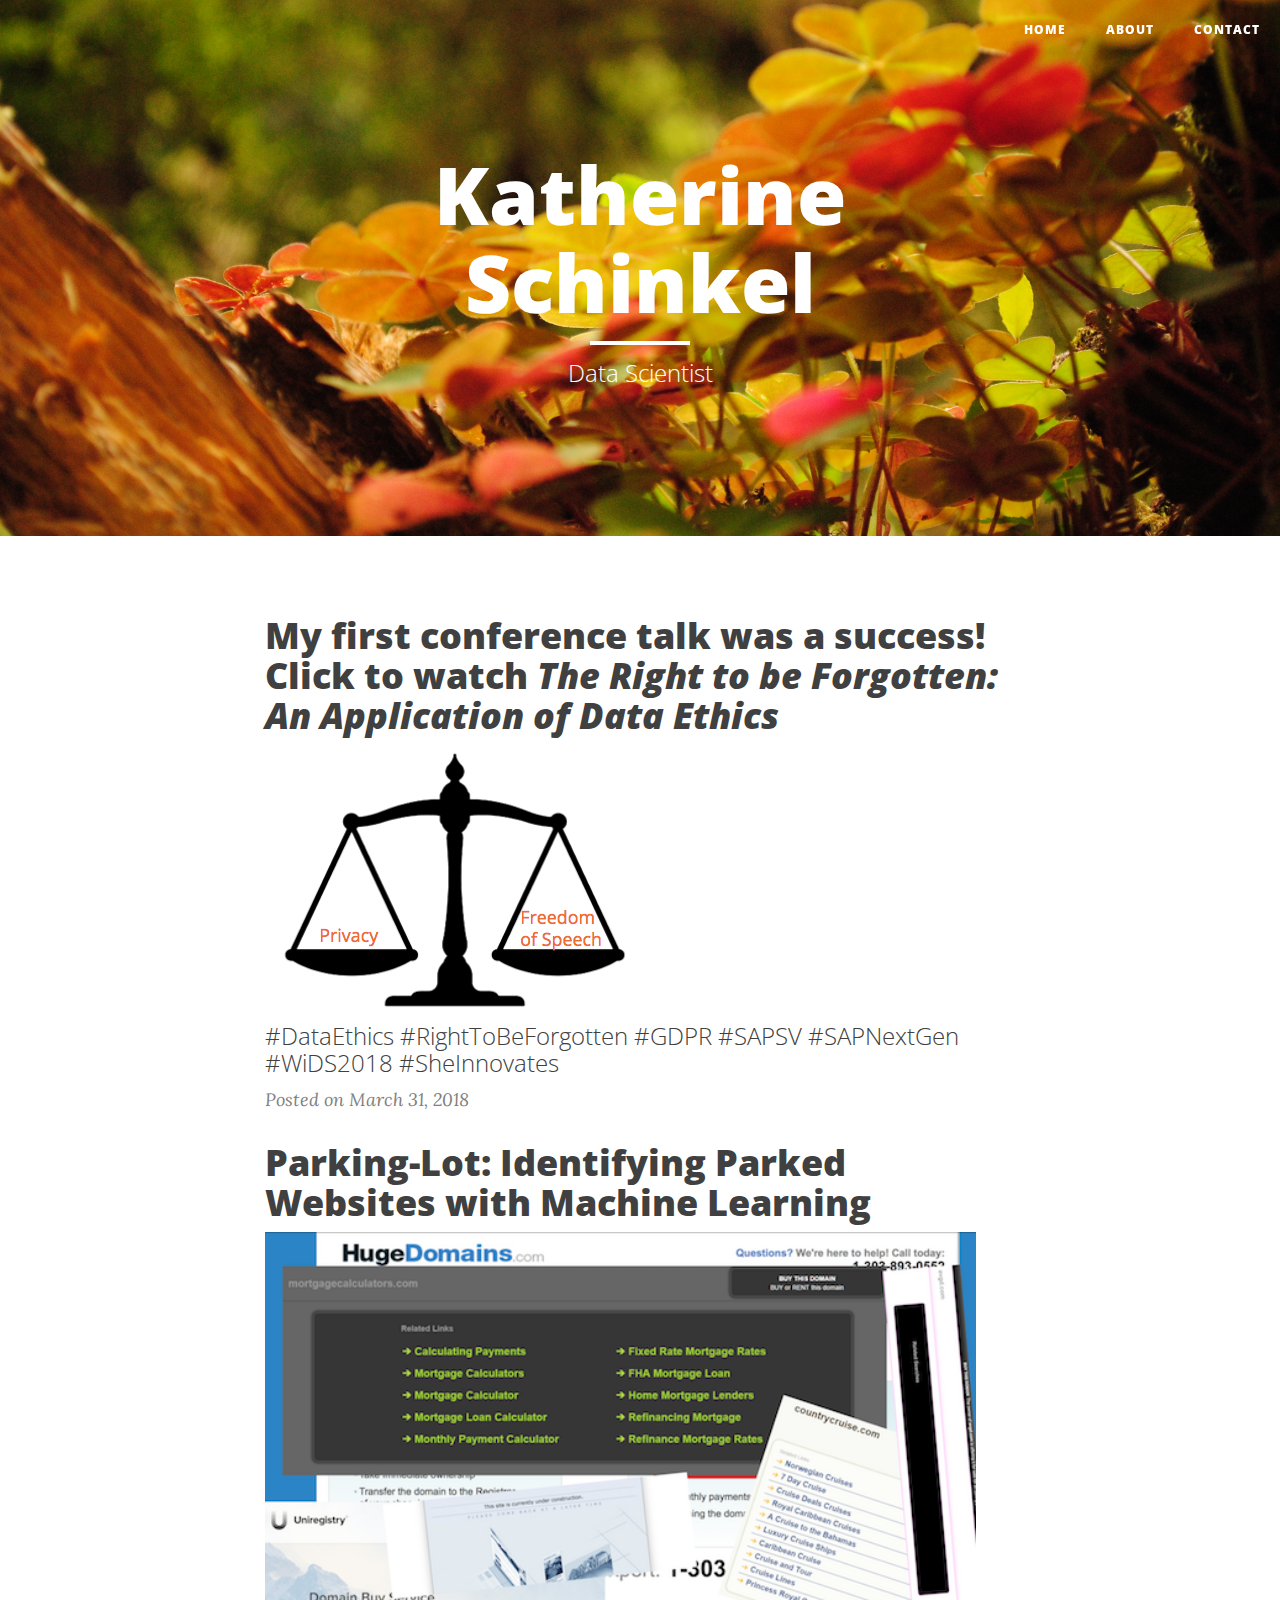
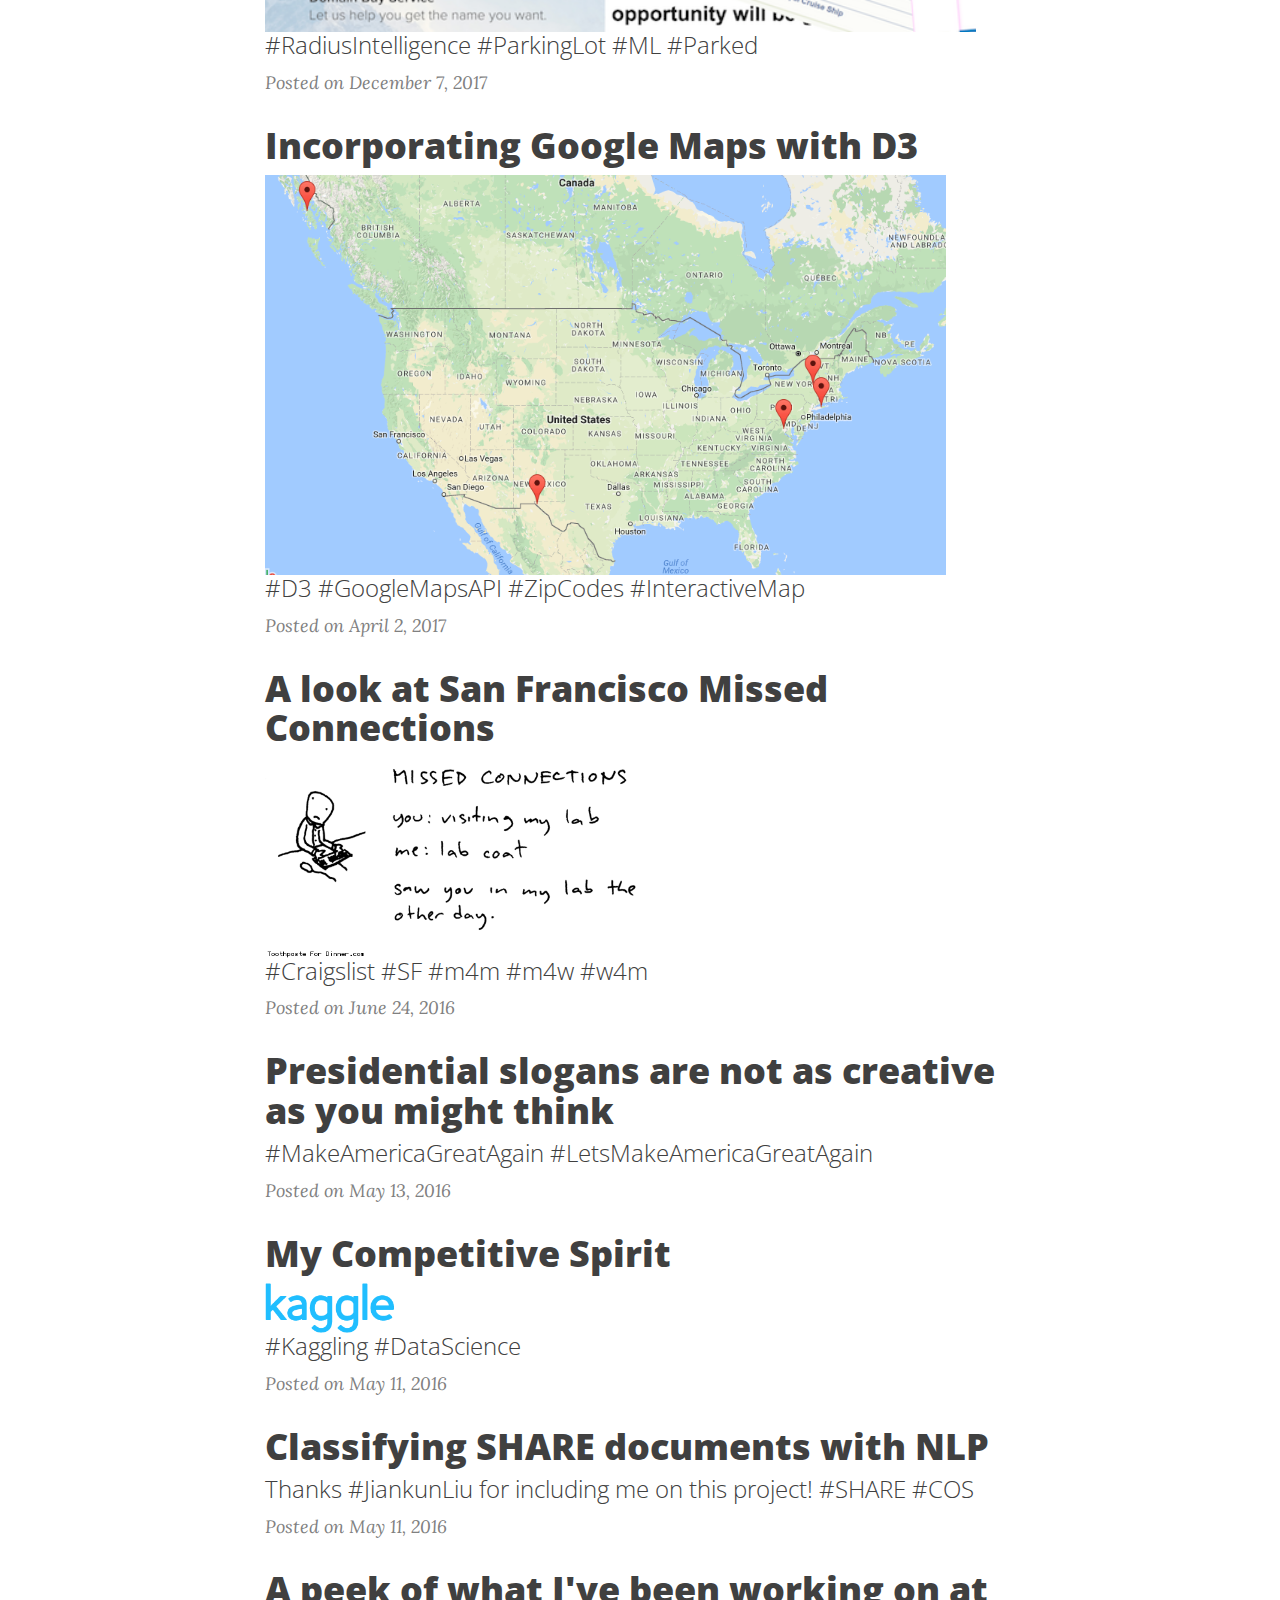
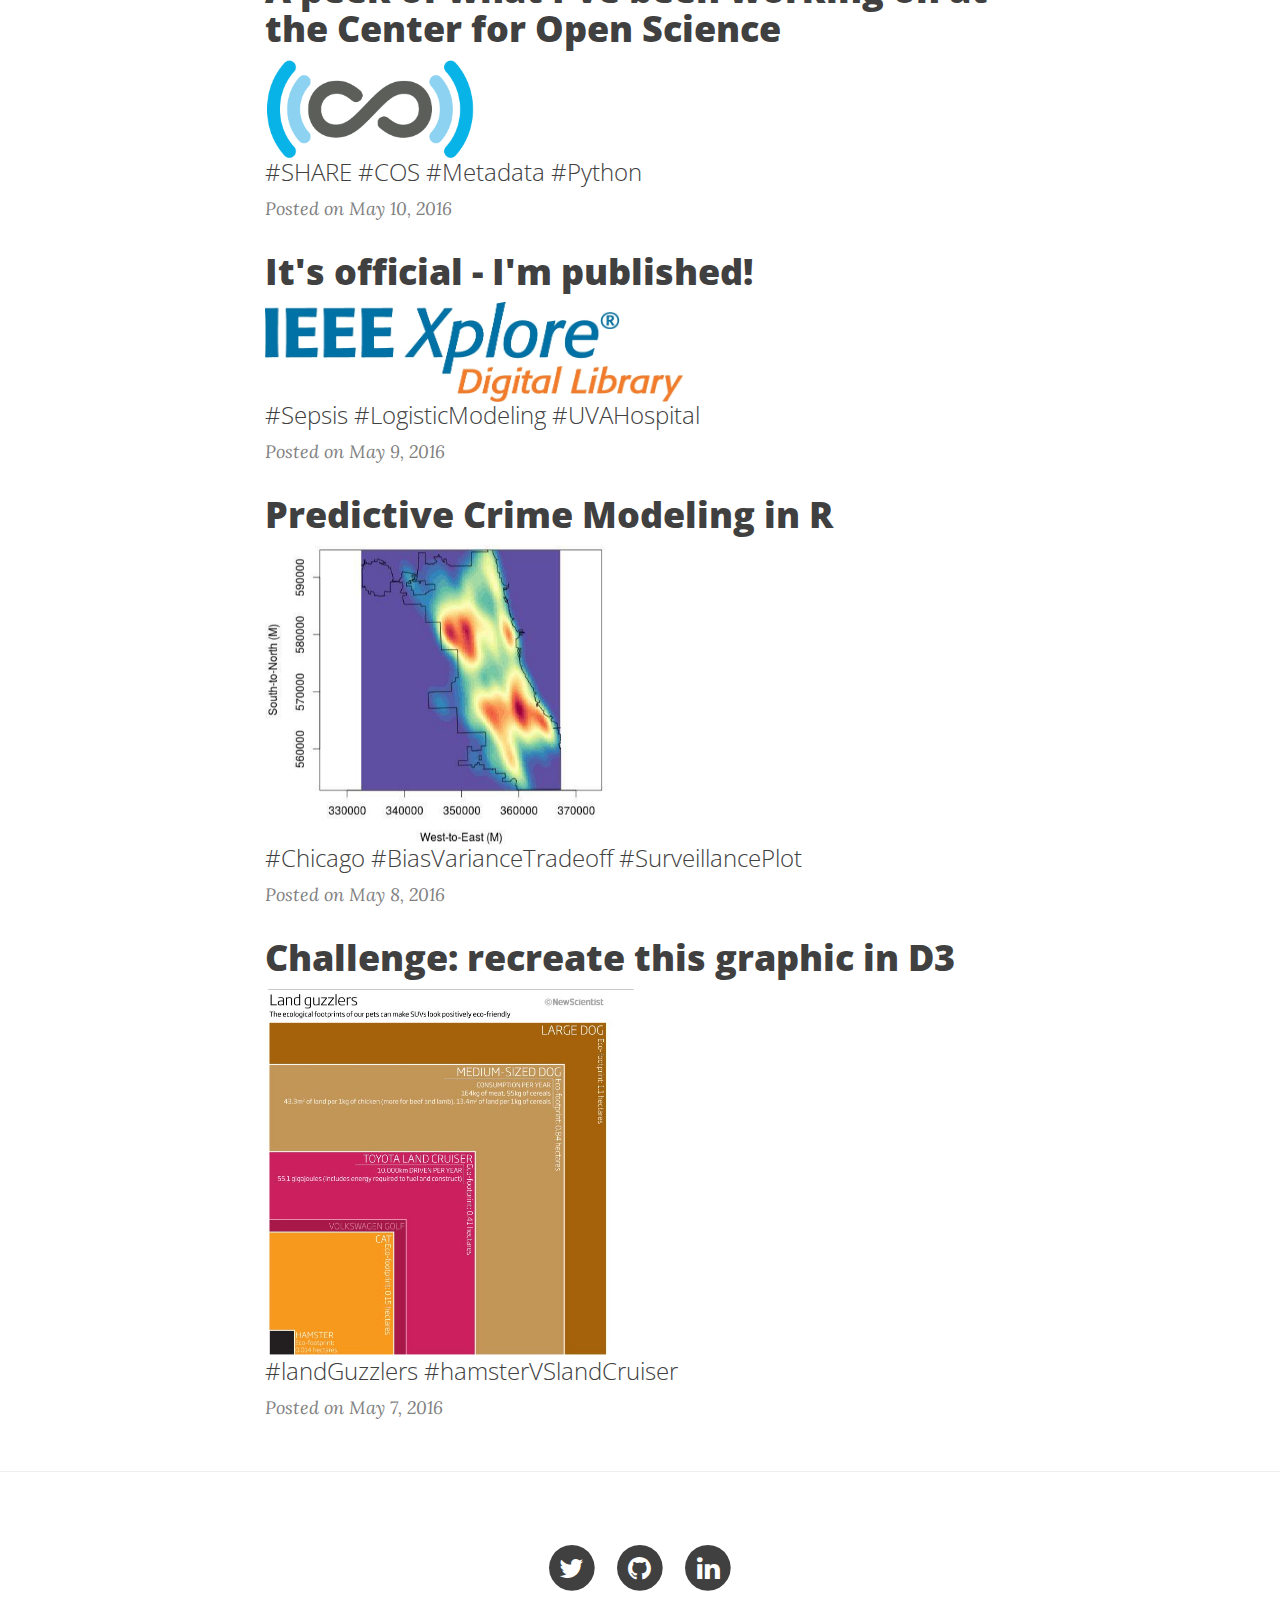
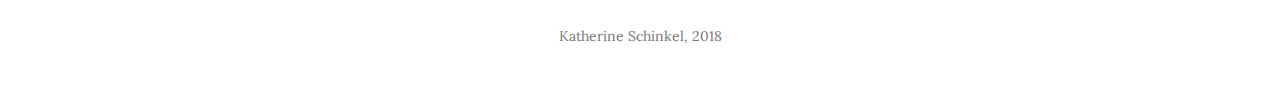
<file: index.html>
<!DOCTYPE html>
<html lang="en">

<head>

    <meta charset="utf-8">
    <meta http-equiv="X-UA-Compatible" content="IE=edge">
    <meta name="viewport" content="width=device-width, initial-scale=1">
    <meta name="description" content="">
    <meta name="author" content="">
    <link rel="shortcut icon" type="image/png" href="/profile.png?">

    <title>KSchinkel</title>

    <!-- Bootstrap Core CSS -->
    <link href="css/bootstrap.min.css" rel="stylesheet">

    <!-- Custom CSS -->
    <link href="css/kschinkel.min.css" rel="stylesheet">

    <!-- Custom Fonts -->
    <link href="http://maxcdn.bootstrapcdn.com/font-awesome/4.1.0/css/font-awesome.min.css" rel="stylesheet" type="text/css">
    <link href='http://fonts.googleapis.com/css?family=Lora:400,700,400italic,700italic' rel='stylesheet' type='text/css'>
    <link href='http://fonts.googleapis.com/css?family=Open+Sans:300italic,400italic,600italic,700italic,800italic,400,300,600,700,800' rel='stylesheet' type='text/css'>

    <!-- HTML5 Shim and Respond.js IE8 support of HTML5 elements and media queries -->
    <!-- WARNING: Respond.js doesn't work if you view the page via file:// -->
    <!--[if lt IE 9]>
        <script src="https://oss.maxcdn.com/libs/html5shiv/3.7.0/html5shiv.js"></script>
        <script src="https://oss.maxcdn.com/libs/respond.js/1.4.2/respond.min.js"></script>
    <![endif]-->

</head>

<body>

    <!-- Navigation -->
    <nav class="navbar navbar-default navbar-custom navbar-fixed-top">
        <div class="container-fluid">
            <!-- Brand and toggle get grouped for better mobile display -->
            <div class="navbar-header page-scroll">
                <button type="button" class="navbar-toggle" data-toggle="collapse" data-target="#bs-example-navbar-collapse-1">
                    <span class="sr-only">Toggle navigation</span>
                    <span class="icon-bar"></span>
                    <span class="icon-bar"></span>
                    <span class="icon-bar"></span>
                </button>
            </div>

            <!-- Collect the nav links, forms, and other content for toggling -->
            <div class="collapse navbar-collapse" id="bs-example-navbar-collapse-1">
                <ul class="nav navbar-nav navbar-right">
                    <li>
                        <a href="index.html">Home</a>
                    </li>
                    <li>
                        <a href="about.html">About</a>
                    </li>
                    <li>
                        <a href="contact.html">Contact</a>
                    </li>
                </ul>
            </div>
            <!-- /.navbar-collapse -->
        </div>
        <!-- /.container -->
    </nav>

    <!-- Page Header -->
    <!-- Set your background image for this header on the line below. -->
    <header class="intro-header" style="background-image: url('img/home-bg.jpg')">
        <div class="container">
            <div class="row">
                <div class="col-lg-8 col-lg-offset-2 col-md-10 col-md-offset-1">
                    <div class="site-heading">
                        <h1>Katherine Schinkel</h1>
                        <hr class="small">
                        <span class="subheading">Data Scientist</span>
                    </div>
                </div>
            </div>
        </div>
    </header>

    <!-- Main Content -->
    <div class="container">
        <div class="row">
            <div class="col-lg-8 col-lg-offset-2 col-md-10 col-md-offset-1">
                <div class="post-preview">
                    <a href="https://youtu.be/RNO31qBJs7I?t=10105">
                        <h2 class="post-title">
                            My first conference talk was a success! Click to watch <i>The Right to be Forgotten: An Application of Data Ethics</i>
                        </h2>
                        <img class="img" src="img/right_to_be_forgotten.png" style="cursor: pointer;">
                        <h3 class="post-subtitle">
                            #DataEthics #RightToBeForgotten #GDPR #SAPSV #SAPNextGen #WiDS2018 #SheInnovates
                        </h3>
                    </a>
                    <p class="post-meta">Posted on March 31, 2018</p>
                </div>
                <div class="post-preview">
                    <a href="https://medium.com/radius-engineering/parking-lot-identifying-parked-websites-with-machine-learning-b1efbf291cbe">
                        <h2 class="post-title">
                            Parking-Lot: Identifying Parked Websites with Machine Learning
                        </h2>
                        <img class="img" src="img/parked.png" height="400" style="cursor: pointer;">
                        <h3 class="post-subtitle">
                            #RadiusIntelligence #ParkingLot #ML #Parked
                        </h3>
                    </a>
                    <p class="post-meta">Posted on December 7, 2017</p>
                </div>
                <div class="post-preview">
                    <a href="https://github.com/kms6bn/D3_Zip_Code_Map">
                        <h2 class="post-title">
                            Incorporating Google Maps with D3
                        </h2>
                        <img class="img" src="img/map_example.png" height="400" style="cursor: pointer;">
                        <h3 class="post-subtitle">
                            #D3 #GoogleMapsAPI #ZipCodes #InteractiveMap
                        </h3>
                    </a>
                    <p class="post-meta">Posted on April 2, 2017</p>
                </div>
                <div class="post-preview">
                    <a href="/MissedConnection/San%20Francisco%20-%20Missed%20Connections.pdf">
                        <h2 class="post-title">
                            A look at San Francisco Missed Connections
                        </h2>
                        <img class="img" src="MissedConnection/img/missed-connections.gif" height="200" style="cursor: pointer;">
                        <h3 class="post-subtitle">
                            #Craigslist #SF #m4m #m4w #w4m
                        </h3>
                    </a>
                    <p class="post-meta">Posted on June 24, 2016</p>
                </div>
                <div class="post-preview">
                    <a href="/Slogans/">
                        <h2 class="post-title">
                            Presidential slogans are not as creative as you might think
                        </h2>
                        <h3 class="post-subtitle">
                            #MakeAmericaGreatAgain #LetsMakeAmericaGreatAgain
                        </h3>
                    </a>
                    <p class="post-meta">Posted on May 13, 2016</p>
                </div>
                <div class="post-preview">
                    <a href="https://github.com/kms6bn/Kaggle">
                        <h2 class="post-title">
                            My Competitive Spirit
                        </h2>
                        <img class="img" src="img/kaggle.png" height="50" style="cursor: pointer;">
                        <h3 class="post-subtitle">
                            #Kaggling #DataScience
                        </h3>
                    </a>
                    <p class="post-meta">Posted on May 11, 2016</p>
                </div>
                <div class="post-preview">
                    <a href="http://www.share-research.org/2016/05/classifying-research-activity-in-share-with-natural-language-processing/">
                        <h2 class="post-title">
                            Classifying SHARE documents with NLP
                        </h2>
                        <h3 class="post-subtitle">
                            Thanks #JiankunLiu for including me on this project! #SHARE #COS
                        </h3>
                    </a>
                    <p class="post-meta">Posted on May 11, 2016</p>
                </div>
                <div class="post-preview">
                    <a href="https://share.osf.io/discover">
                        <h2 class="post-title">
                            A peek of what I've been working on at the Center for Open Science
                        </h2>
                        <img class="img" src="img/share.png" height="100" style="cursor: pointer;">
                        <h3 class="post-subtitle">
                            #SHARE #COS #Metadata #Python
                        </h3>
                    </a>
                    <p class="post-meta">Posted on May 10, 2016</p>
                </div>
                <div class="post-preview">
                    <a href="http://ieeexplore.ieee.org/xpl/articleDetails.jsp?arnumber=7489280">
                        <h2 class="post-title">
                            It's official - I'm published!
                        </h2>
                        <img class="img" src="img/ieee.jpg" height="100" style="cursor: pointer;">
                        <h3 class="post-subtitle">
                            #Sepsis #LogisticModeling #UVAHospital
                        </h3>
                    </a>
                    <p class="post-meta">Posted on May 9, 2016</p>
                </div>
                <div class="post-preview">
                    <a href="/PredictiveCrimeModeling/PredictiveCrimeModeling.pdf">
                        <h2 class="post-title">
                            Predictive Crime Modeling in R
                        </h2>
                        <img class="img" src="PredictiveCrimeModeling/img/chicago.png" height="300" style="cursor: pointer;">
                        <h3 class="post-subtitle">
                            #Chicago #BiasVarianceTradeoff #SurveillancePlot
                        </h3>
                    </a>
                    <p class="post-meta">Posted on May 8, 2016</p>
                </div>
                <div class="post-preview">
                    <a href="/landGuzzlers/">
                        <h2 class="post-title">
                           Challenge: recreate this graphic in D3
                        </h2>
                        <img class="img" src="landGuzzlers/img/land_guzzlers.jpg" height="370" width="370" style="cursor: pointer;">
                        <h3 class="post-subtitle">
                            #landGuzzlers #hamsterVSlandCruiser
                        </h3>
                    </a>
                    <p class="post-meta">Posted on May 7, 2016</p>
                </div>
                <!-- Pager -->
                <!--<ul class="pager">
                    <li class="next">
                        <a href="#">Older Posts &rarr;</a>
                    </li>
                </ul> -->
            </div>
        </div>
    </div>

    <hr>

    <!-- Footer -->
    <footer>
        <div class="container">
            <div class="row">
                <div class="col-lg-8 col-lg-offset-2 col-md-10 col-md-offset-1">
                    <ul class="list-inline text-center">
                        <li>
                            <a href="https://twitter.com/kmkz202">
                                <span class="fa-stack fa-lg">
                                    <i class="fa fa-circle fa-stack-2x"></i>
                                    <i class="fa fa-twitter fa-stack-1x fa-inverse"></i>
                                </span>
                            </a>
                        </li>
                        <li>
                            <a href="https://github.com/kms6bn">
                                <span class="fa-stack fa-lg">
                                    <i class="fa fa-circle fa-stack-2x"></i>
                                    <i class="fa fa-github fa-stack-1x fa-inverse"></i>
                                </span>
                            </a>
                        </li>
                        <li>
                            <a href="https://www.linkedin.com/in/katherineschinkel">
                                <span class="fa-stack fa-lg">
                                    <i class="fa fa-circle fa-stack-2x"></i>
                                    <i class="fa fa-linkedin fa-stack-1x fa-inverse"></i>
                                </span>
                            </a>
                        </li>
                    </ul>
                    <p class="copyright text-muted">Katherine Schinkel, 2018</p>
                </div>
            </div>
        </div>
    </footer>

    <!-- jQuery -->
    <script src="js/jquery.js"></script>

    <!-- Bootstrap Core JavaScript -->
    <script src="js/bootstrap.min.js"></script>

    <!-- Custom Theme JavaScript -->
    <script src="js/clean-blog.min.js"></script>

</body>

</html>
</file>
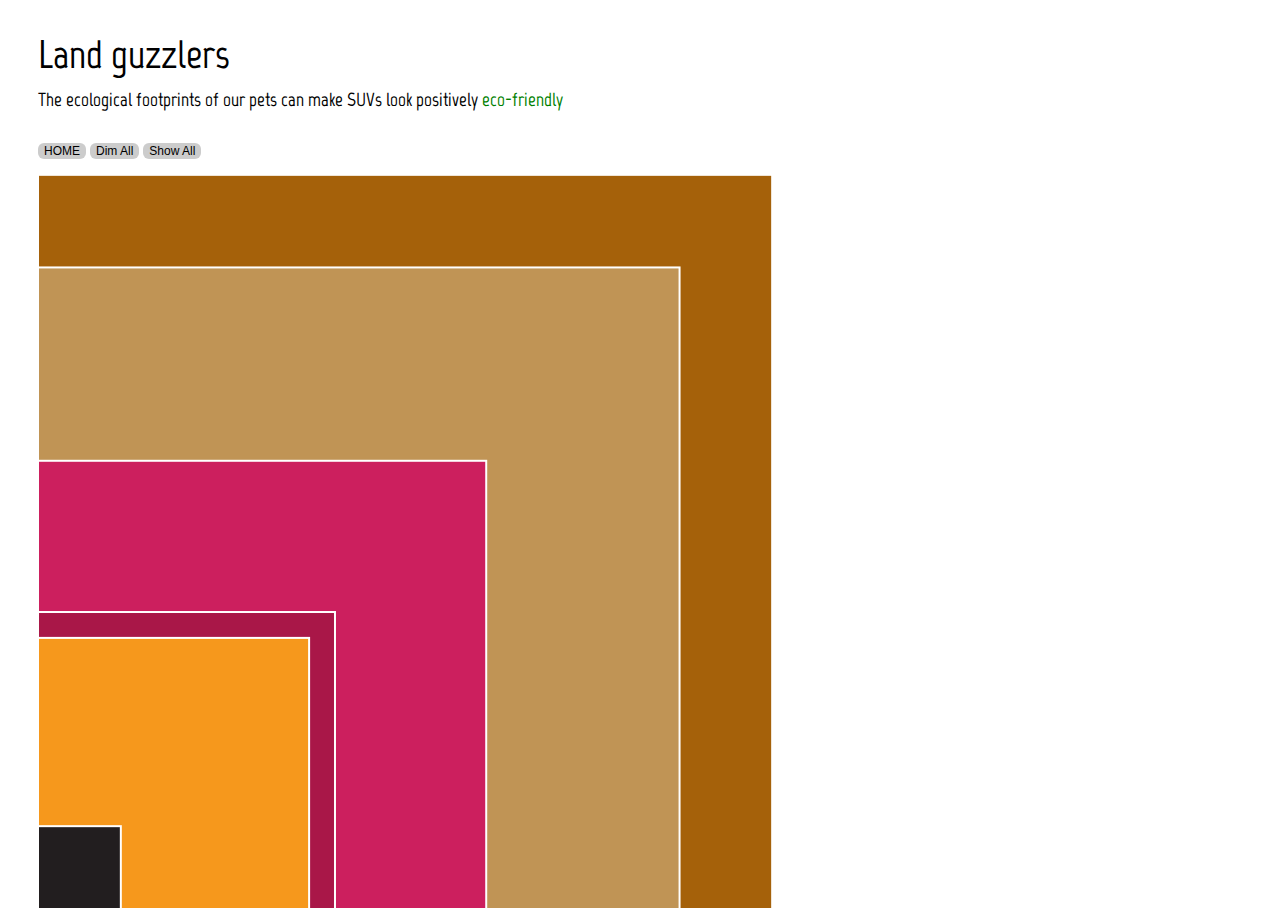
<file: landGuzzlers/index.html>
<!doctype html>
<html>

<head>
    <meta charset="UTF-8">
    <link rel="stylesheet" type="text/css" href="css/guzzler.css">
    <link href='https://fonts.googleapis.com/css?family=Marvel' rel='stylesheet' type='text/css'>
    <link href='https://fonts.googleapis.com/css?family=Pacifico' rel='stylesheet' type='text/css'>
    <script src="d3/d3.min.js"></script>
    <script src="data/land_guzzlers.js"></script>
    <script type="text/javascript">
        function draw() {
            var target = d3.select("#mySVG");
            var startX = 0;
            var startY = d3.select("#mySVG").attr("height");

            //append all rectangles (color added to js file)
            var box = target.selectAll("rect")
                .data(guzzlers)
                .enter().append("rect")
                .attr("x", startX)
                .attr("y", function (d) {
                    return startY - Math.sqrt(d.footprint) * 700;
                })
                .attr("width", function (d) {
                    return Math.sqrt(d.footprint) * 700;
                })
                .attr("height", function (d) {
                    return Math.sqrt(d.footprint) * 700;
                })
                .attr("fill", function (d) {
                    return d.color
                })
                .on('mouseover', function (d) {
                    var currentState = this;
                    d3.select(this).style('fill-opacity', 0.5);

                    var title = d.title.split(' ').join('_')

                    d3.select("#" + title).style('visibility', 'visible');
                })
                .on('mouseout', function (d) {
                    d3.selectAll('rect')
                        .style('fill-opacity', 1);

                    var title = d.title.split(' ').join('_')

                    d3.select("#" + title).style('visibility', 'hidden');
                });

            var texts = d3.select("#mySVG").selectAll("text")
                .data(guzzlers)
                .enter()

            //append text for everything but Hamster
            texts.append("text")
                .transition()
                .delay(750)
                .text(function (d) {
                    if (d.title != "HAMSTER") {
                        return d.title
                    } else {
                        return null
                    };
                })
                .attr("x", function (d) {
                    return Math.sqrt(d.footprint) * 700 - 5;
                })
                .attr("y", function (d) {
                    return startY - Math.sqrt(d.footprint) * 700 + 23;
                })
                .attr("text-anchor", "end")
                .attr("fill", "white")
                .attr("font-size", "25px");

            texts.append("text")
                .transition()
                .delay(750)
                .text(function (d) {
                    return d.subtitle
                })
                .attr("x", function (d) {
                    return Math.sqrt(d.footprint) * 700 - 25;
                })
                .attr("y", function (d) {
                    return startY - Math.sqrt(d.footprint) * 700 + 43;
                })
                .attr("text-anchor", "end")
                .attr("fill", "white")
                .attr("font-size", "16px");

            texts.append("text")
                .transition()
                .delay(750)
                .text(function (d) {
                    return d.subtitle2
                })
                .attr("x", function (d) {
                    return Math.sqrt(d.footprint) * 700 - 25;
                })
                .attr("y", function (d) {
                    return startY - Math.sqrt(d.footprint) * 700 + 58;
                })
                .attr("text-anchor", "end")
                .attr("fill", "white")
                .attr("font-size", "16px");

            texts.append("text")
                .transition()
                .delay(750)
                .text(function (d) {
                    if (d.title != "HAMSTER") {
                        return "Eco-footprint: " + d.footprint + " hectares"
                    } else {
                        return null
                    };
                })
                .attr("x", 0)
                .attr("y", 0)
                .attr("transform", function (d) {
                    return "translate(" + (Math.sqrt(d.footprint) * 700 - 17) + "," + (startY - Math.sqrt(d.footprint) * 700 + 30) + ") rotate(90,0,0)";
                })
                .attr("fill", "white")
                .attr("font-size", "16px");

            //now append text for Hamster
            texts.append("text")
                .transition()
                .delay(750)
                .text(function (d) {
                    if (d.title == "HAMSTER") {
                        return d.title
                    } else {
                        return null
                    };
                })
                .attr("x", function (d) {
                    return Math.sqrt(d.footprint) * 700 + 5;
                })
                .attr("y", function (d) {
                    return startY - Math.sqrt(d.footprint) * 700 + 23;
                })
                .attr("fill", "white")
                .attr("font-size", "25px");

            texts.append("text")
                .transition()
                .delay(750)
                .text(function (d) {
                    if (d.title == "HAMSTER") {
                        return "Eco-footprint: "
                    } else {
                        return null
                    };
                })
                .attr("x", function (d) {
                    return Math.sqrt(d.footprint) * 700 + 5;
                })
                .attr("y", function (d) {
                    return startY - Math.sqrt(d.footprint) * 700 + 43;
                })
                .attr("fill", "white")
                .attr("font-size", "16px");

            texts.append("text")
                .transition()
                .delay(750)
                .text(function (d) {
                    if (d.title == "HAMSTER") {
                        return d.footprint + " hectares"
                    } else {
                        return null
                    };
                })
                .attr("x", function (d) {
                    return Math.sqrt(d.footprint) * 700 + 5;
                })
                .attr("y", function (d) {
                    return startY - Math.sqrt(d.footprint) * 700 + 58;
                })
                .attr("fill", "white")
                .attr("font-size", "16px");

            //append lines for Toyota Land Cruiser and Medium Sized Dog
            var lines = target.selectAll("line")
                .data(guzzlers)
                .enter()

            //horizontal line for toyota
            lines.append("line")
                .transition()
                .delay(750)
                .attr("x1", function (d) {
                    return Math.sqrt(d.footprint) * 700 - 230;
                })
                .attr("x2", function (d) {
                    return Math.sqrt(d.footprint) * 700 - 21;
                })
                .attr("y1", function (d) {
                    return startY - Math.sqrt(d.footprint) * 700 + 28;
                })
                .attr("y2", function (d) {
                    return startY - Math.sqrt(d.footprint) * 700 + 28;
                })
                .attr("stroke", function (d) {
                    if (d.title == "TOYOTA LAND CRUISER") {
                        return "white";
                    }
                });

            //horizontal line for medium sized dog
            lines.append("line")
                .transition()
                .delay(750)
                .attr("x1", function (d) {
                    return Math.sqrt(d.footprint) * 700 - 200;
                })
                .attr("x2", function (d) {
                    return Math.sqrt(d.footprint) * 700 - 21;
                })
                .attr("y1", function (d) {
                    return startY - Math.sqrt(d.footprint) * 700 + 28;
                })
                .attr("y2", function (d) {
                    return startY - Math.sqrt(d.footprint) * 700 + 28;
                })
                .attr("stroke", function (d) {
                    if (d.title == "MEDIUM SIZED DOG") {
                        return "white";
                    }
                });

            //vertical lines for both
            lines.append("line")
                .transition()
                .delay(750)
                .attr("x1", function (d) {
                    return Math.sqrt(d.footprint) * 700 - 21;
                })
                .attr("x2", function (d) {
                    return Math.sqrt(d.footprint) * 700 - 21;
                })
                .attr("y1", function (d) {
                    return startY - Math.sqrt(d.footprint) * 700 + 28;
                })
                .attr("y2", function (d) {
                    return startY - Math.sqrt(d.footprint) * 700 + 60;
                })
                .attr("stroke", function (d) {
                    if (d.title == "TOYOTA LAND CRUISER") {
                        return "white";
                    }
                    if (d.title == "MEDIUM SIZED DOG") {
                        return "white";
                    }
                });

        }

        function dimAll() {
            d3.selectAll("rect")
                .transition()
                .delay(250)
                .style("opacity", 0.01);
        }

        function showAll() {
            d3.selectAll("rect")
                .transition()
                .delay(250)
                .style("opacity", 1);
        }
    </script>
</head>

<body onload="draw()">

    <h3 id="header">Land guzzlers</h3>
    <h3 id="subheader">The ecological footprints of our pets can make SUVs look positively <span style="color:green;">eco-friendly</span></h3>
    
    <p>
        <button class="button" onclick="location.href='../index.html'">HOME</button>
        <button class="button" onclick="dimAll()">Dim All</button>
        <button class="button" onclick="showAll()">Show All</button>
    </p>

    <image id="CAT" src="img/CAT.jpg" />
    <image id="LARGE_DOG" src="img/LARGE_DOG.jpg" />
    <image id="MEDIUM_SIZED_DOG" src="img/MEDIUM_SIZED_DOG.jpg" />
    <image id="TOYOTA_LAND_CRUISER" src="img/TOYOTA_LAND_CRUISER.jpg" />
    <image id="VOLKSWAGEN_GOLF" src="img/VOLKSWAGEN_GOLF.jpg" />
    <image id="HAMSTER" src="img/HAMSTER.jpg" />
    <svg id="mySVG" width="750" height="750">
    </svg>
</body>

</html>
</file>
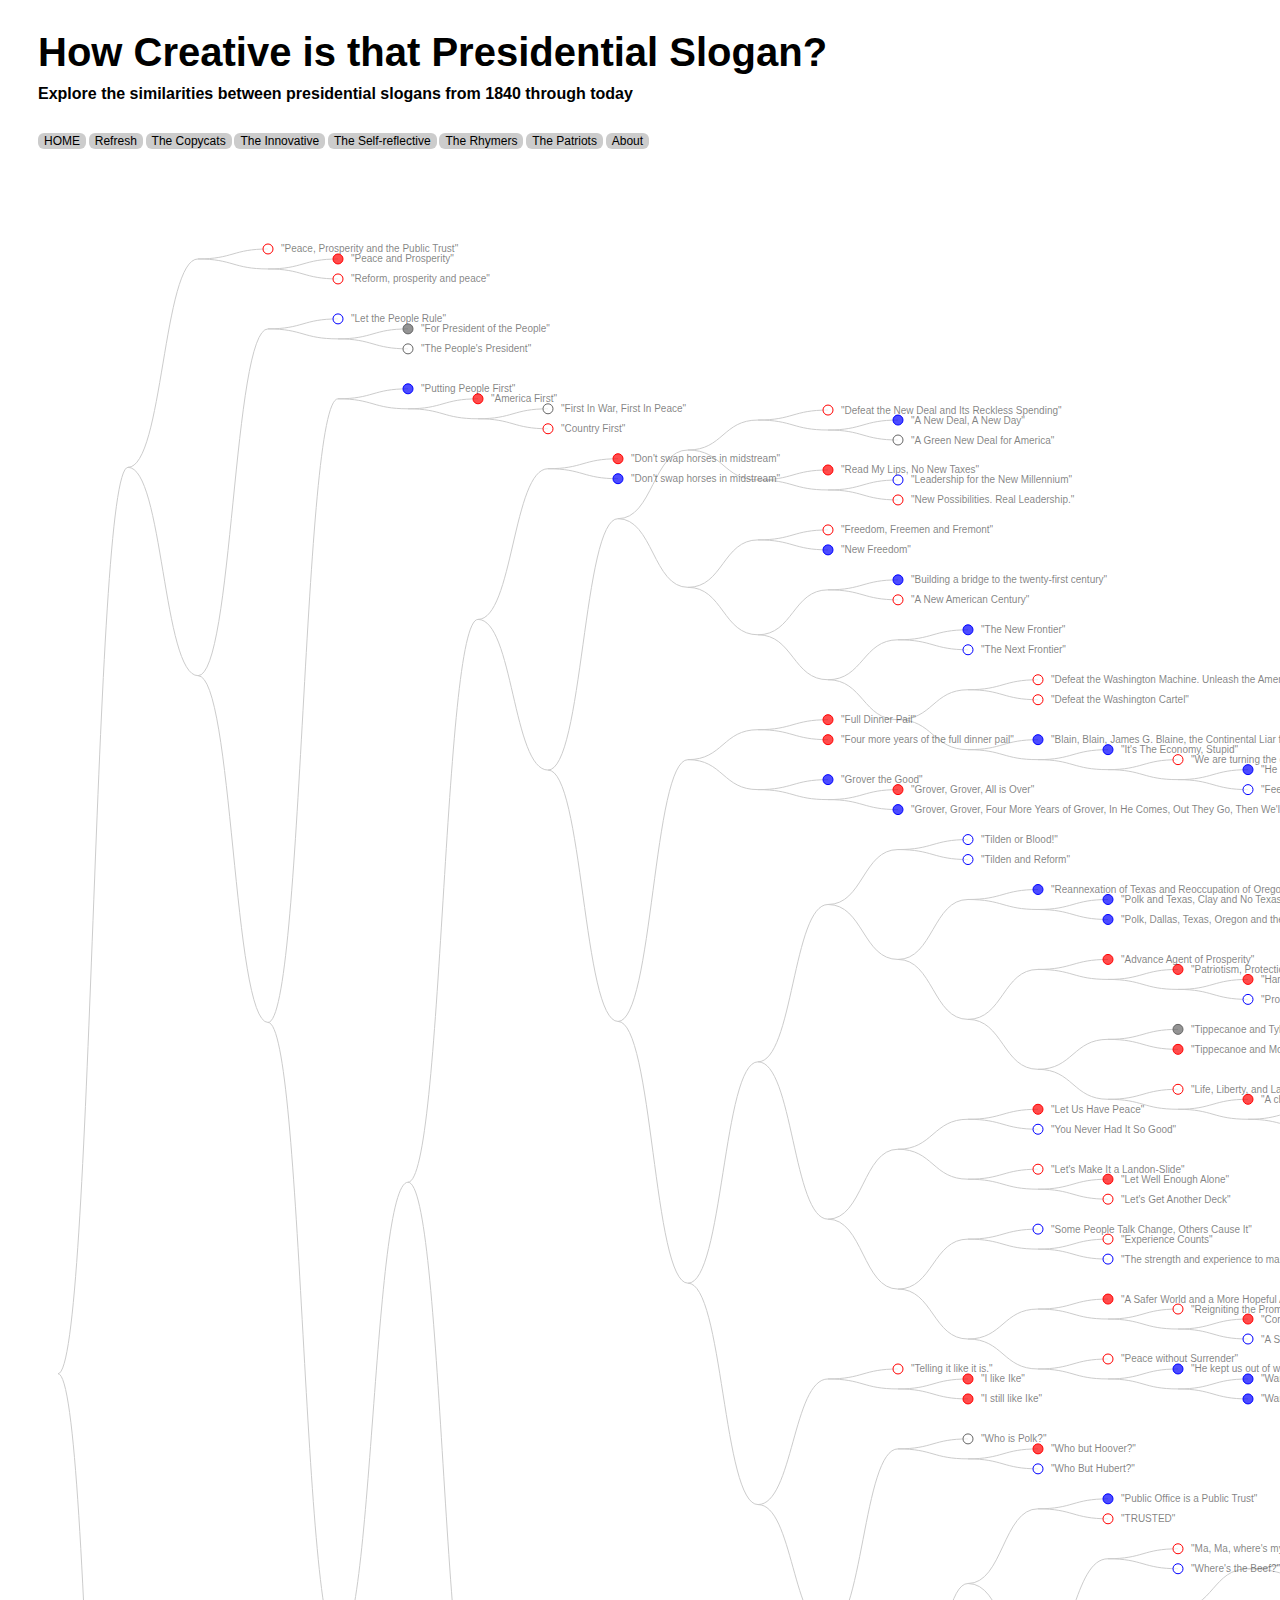
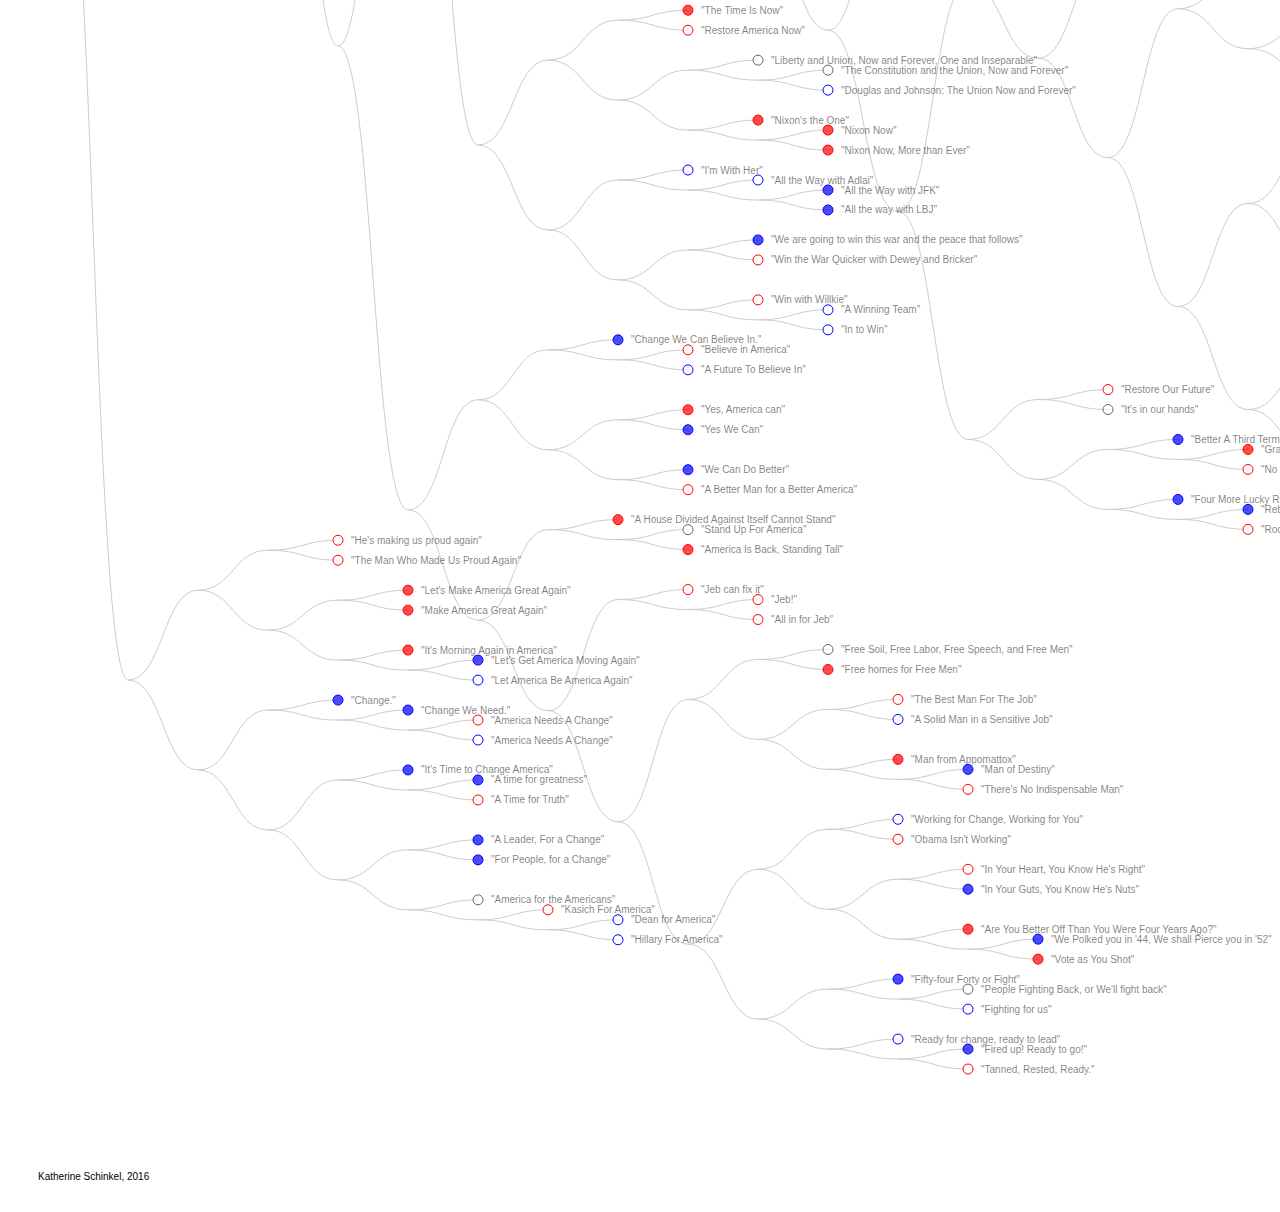
<file: Slogans/index.html>
<!DOCTYPE html>
<html lang="en">

<head>
    <meta charset="utf-8">

    <title>Slogans</title>

    <link rel="stylesheet" type="text/css" href="css/tree.css">

</head>

<script src="d3/d3.min.js"></script>
<script>
    // ************** Generate the tree diagram	 *****************
    // base code from http://bl.ocks.org/d3noob/8329447

    function createTree() {

        d3.selectAll("svg > *").remove(); // clear the SVG
        draw();
    }

    var nodes, links;

    function draw() {

        d3.csv("data/SlogansClean.csv", function (slogans) {
            data = slogans;

            d3.json("data/treeData.json", function (error, treeData) {
                root = treeData[0];
                update(root);
            });

            var margin = {
                    top: 20,
                    right: 20,
                    bottom: 20,
                    left: 20
                },
                width = d3.select("#tree").attr("width") - margin.right - margin.left,
                height = d3.select("#tree").attr("height") - margin.top - margin.bottom;

            var i = 0;

            var tree = d3.layout.tree()
                .size([height, width]);

            var diagonal = d3.svg.diagonal()
                .projection(function (d) {
                    return [d.y, d.x];
                });

            var svg = d3.select("#tree")
                .append("g")
                .attr("transform", "translate(" + margin.left + "," + margin.top + ")");


            function update(source) {
                // Compute the new tree layout.
                nodes = tree.nodes(root).reverse();
                links = tree.links(nodes);

                // Normalize for fixed-depth.
                nodes.forEach(function (d) {
                    d.y = d.depth * 70;
                });

                // Declare the nodes…
                var node = svg.selectAll("g.node")
                    .data(nodes, function (d) {
                        return d.id || (d.id = ++i);
                    });

                // Enter the nodes.
                var nodeEnter = node.enter().append("g")
                    .attr("class", "node")
                    .attr("transform", function (d) {
                        return "translate(" + d.y + "," + d.x + ")";
                    });

                nodeEnter.append("circle")
                    .attr("r", 5)
                    .attr("id", function (d) {
                        return "I" + d.name;
                    })
                    .style("stroke", function (d) {
                        if (+d.name != 0) {
                            if (slogans[+d.name - 1].Party == "Democrat") {
                                return "blue";
                            } else if (slogans[+d.name - 1].Party == "Republican") {
                                return "red";
                            } else {
                                return "#666";
                            }
                        } else {
                            return "none";
                        }

                    })
                    .style("fill", function (d) {
                        if (+d.name != 0) {
                            if (slogans[+d.name - 1].Won == "Y") {
                                if (slogans[+this.id.replace("I", "") - 1].Party == "Democrat") {
                                    return "blue";
                                } else if (slogans[+d.name - 1].Party == "Republican") {
                                    return "red";
                                } else {
                                    return "#666";
                                }
                            }
                        } else {
                            return "none";
                        }
                    })
                    .style("fill-opacity", 0.7)
                    .on("mouseover", mouseover)
                    .on("mouseout", mouseout);

                nodeEnter.append("text")
                    .attr("x", function (d) {
                        return d.children || d._children ? -13 : 13;
                    })
                    .attr("dy", ".35em")
                    .attr("id", function (d) {
                        return "I" + d.name;
                    })
                    .attr("text-anchor", function (d) {
                        return d.children || d._children ? "end" : "start";
                    })
                    .text(function (d) {
                        if (+d.name != 0) {
                            return '"' + slogans[+d.name - 1].Slogan + '"';
                        } else {
                            return "";
                        }
                    })
                    .style("fill-opacity", 0.5)
                    .on("mouseover", mouseover)
                    .on("mouseout", mouseout);

                // Declare the links
                var link = svg.selectAll("path.link")
                    .data(links, function (d) {
                        return d.target.id;
                    });

                // Enter the links
                link.enter().insert("path", "g")
                    .attr("class", "link")
                    .attr("d", diagonal);
            };

            // mouseover event handler
            function mouseover() {
                var id = this.id;
                text_id = "text#" + id

                d3.select(this).transition()
                    .duration(300)
                    .attr("r", 9)
                    .style("fill-opacity", 1);

                d3.select(text_id).transition()
                    .duration(300)
                    .style("font-size", "20px")
                    .style("fill-opacity", 1)
                    .text(function () {
                        if (+id.replace("I", "") != 0) {
                            return '"' + slogans[+id.replace("I", "") - 1].Slogan + '" - ' + slogans[+id.replace("I", "") - 1].Candidate + ", " + slogans[+id.replace("I", "") - 1].Year;
                        } else {
                            return "";
                        }
                    });
            };

            // mouseout event handler
            function mouseout() {
                var id = this.id;
                text_id = "text#" + id

                d3.select(this).transition()
                    .duration(300)
                    .attr("r", 5)
                    .style("fill-opacity", 0.7);

                d3.select(text_id).transition()
                    .duration(300)
                    .style("font-size", "10px")
                    .style("fill-opacity", 0.5);
            };
        });
    }

    function filter(Category) {
        d3.csv("data/SlogansClean.csv", function (slogans) {
            data = slogans;

            if (Category == "same") {

                d3.selectAll("circle").transition()
                    .duration(300)
                    .attr("r", function () {
                        if (+this.id.replace("I", "") != 0 && slogans[+this.id.replace("I", "") - 1].Same == 1) {
                            return 10;
                        } else {
                            return 2;
                        }
                    });
            } else if (Category == "unique") {
                d3.selectAll("circle").transition()
                    .duration(300)
                    .attr("r", function () {
                        if (+this.id.replace("I", "") != 0 && slogans[+this.id.replace("I", "") - 1].Unique == 1) {
                            return 10;
                        } else {
                            return 2;
                        }
                    });
            } else if (Category == "name") {
                d3.selectAll("circle").transition()
                    .duration(300)
                    .attr("r", function () {
                        if (+this.id.replace("I", "") != 0 && slogans[+this.id.replace("I", "") - 1].NameIncluded == "Y") {
                            return 10;
                        } else {
                            return 2;
                        }
                    });
            } else if (Category == "rhymes") {
                d3.selectAll("circle").transition()
                    .duration(300)
                    .attr("r", function () {
                        if (+this.id.replace("I", "") != 0 && slogans[+this.id.replace("I", "") - 1].Rhymes == "Y") {
                            return 10;
                        } else {
                            return 2;
                        }
                    });
            } else if (Category == "america") {
                d3.selectAll("circle").transition()
                    .duration(300)
                    .attr("r", function () {
                        if (+this.id.replace("I", "") != 0 && slogans[+this.id.replace("I", "") - 1].America == 1) {
                            return 10;
                        } else {
                            return 2;
                        }
                    });
            }
        })
    }
</script>

<body onload="createTree()">
    <h3 id="header">How Creative is that Presidential Slogan?</h3>
    <h3 id="subheader">Explore the similarities between presidential slogans from 1840 through today</h3>

    <p>
        <button class="button" onclick="location.href='../index.html'">HOME</button>
        <button class="button" onclick="createTree()">Refresh</button>
        <button class="button" title="6.7% of slogans are the same or essentially the same" onclick="filter('same')">The Copycats</button>
        <button class="button" title="5.1% of slogans are comprised of unique terms" onclick="filter('unique')">The Innovative</button>
        <button class="button" title="23.7% of slogans include the candidate's name" onclick="filter('name')">The Self-reflective</button>
        <button class="button" title="8.6% of slogans rhyme" onclick="filter('rhymes')">The Rhymers</button>
        <button class="button" title="12.6% of slogans include the term 'America'" onclick="filter('america')">The Patriots</button>
        <button class="button" onmouseover="d3.select('#about').transition().delay(100).style('opacity', 1)" onmouseout="d3.select('#about').transition().delay(100).style('opacity', 0)">About</button>
    </p>

    <svg id="tree" x="0" y="0" width="2900" height="2500"></svg>
    <div id="about">
        This graphic explores 198 presidential slogans from the past 176 years. Each node represents a slogan. The node's color corresponds to the candidate's party. If a candidate won their campaign, the node is solid. On mouseover, each node will reveal the candidate's name and the campaign election year.
        <br>
        <br> Similarity was determined by applying complete hierarchical clustering to the cosine similarity between each slogan's text. Slogans were tokenized, lemmatized, and assigned a term frequency-inverse document frequency (tf-idf) value and inserted into a document-term matrix. Slogans closest to the left experienced higher overall similarity values.
    </div>

    <p>Katherine Schinkel, 2016</p>

</body>

</html>
</file>
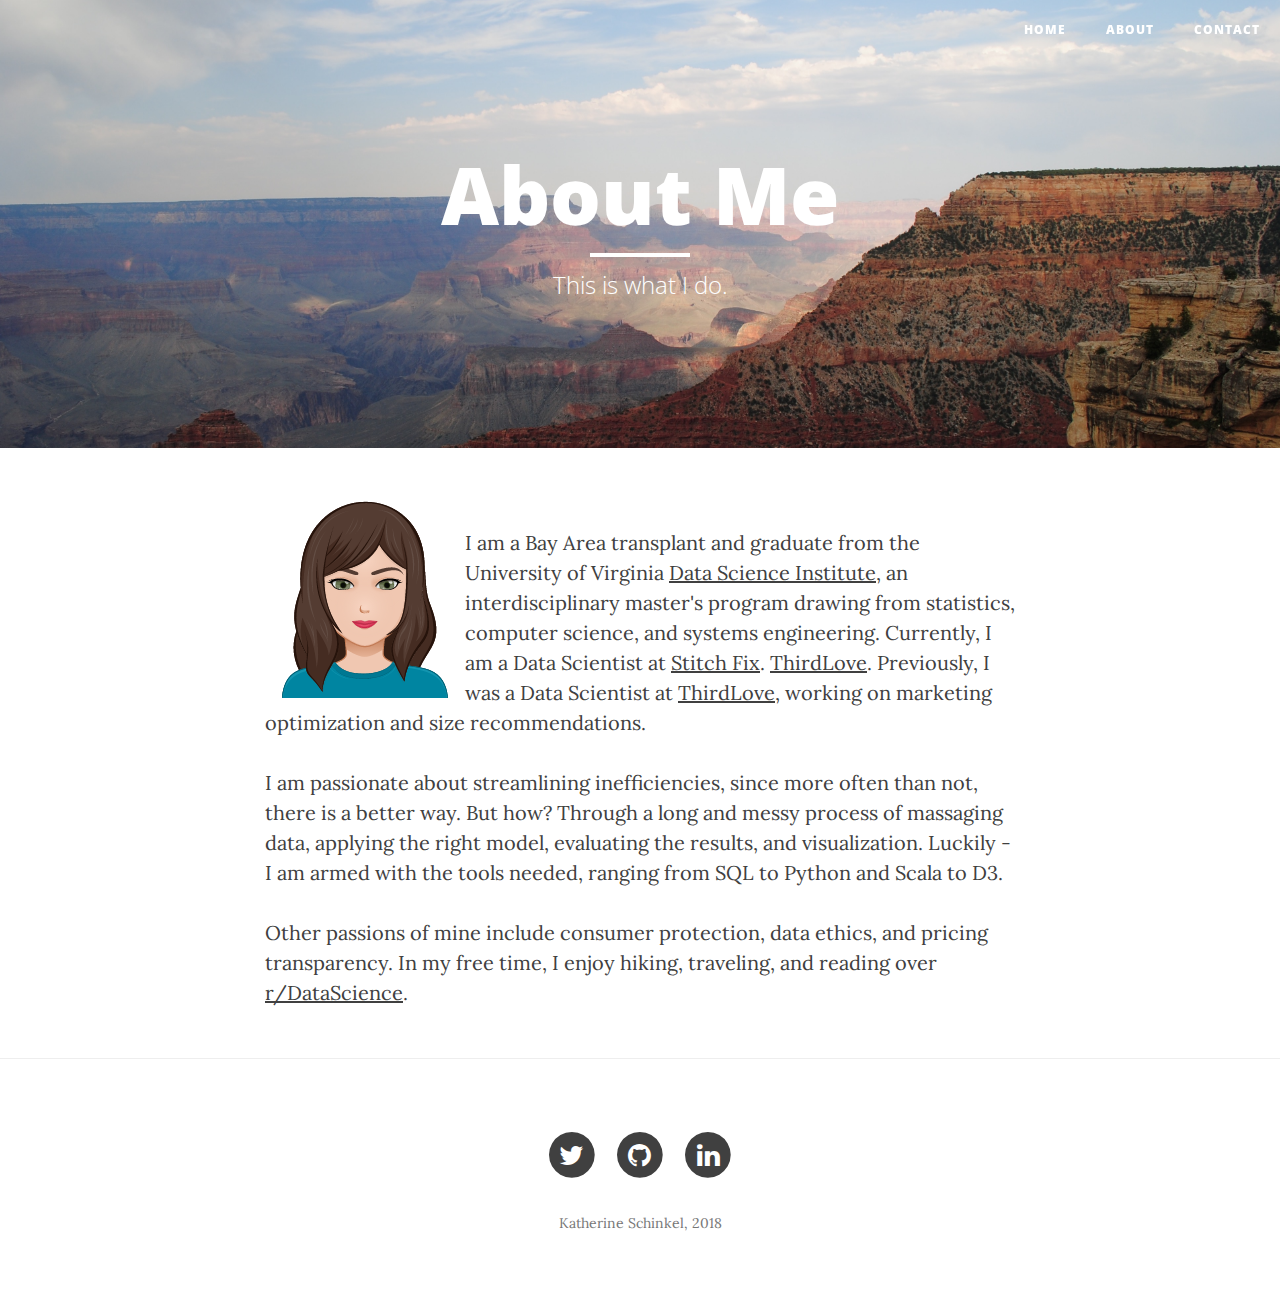
<file: about.html>
<!DOCTYPE html>
<html lang="en">

<head>

    <meta charset="utf-8">
    <meta http-equiv="X-UA-Compatible" content="IE=edge">
    <meta name="viewport" content="width=device-width, initial-scale=1">
    <meta name="description" content="">
    <meta name="author" content="">
    <link rel="shortcut icon" type="image/png" href="/profile.png?">

    <title>KSchinkel - About</title>

    <!-- Bootstrap Core CSS -->
    <link href="css/bootstrap.min.css" rel="stylesheet">

    <!-- Custom CSS -->
    <link href="css/kschinkel.min.css" rel="stylesheet">

    <!-- Custom Fonts -->
    <link href="http://maxcdn.bootstrapcdn.com/font-awesome/4.1.0/css/font-awesome.min.css" rel="stylesheet" type="text/css">
    <link href='http://fonts.googleapis.com/css?family=Lora:400,700,400italic,700italic' rel='stylesheet' type='text/css'>
    <link href='http://fonts.googleapis.com/css?family=Open+Sans:300italic,400italic,600italic,700italic,800italic,400,300,600,700,800' rel='stylesheet' type='text/css'>

    <!-- HTML5 Shim and Respond.js IE8 support of HTML5 elements and media queries -->
    <!-- WARNING: Respond.js doesn't work if you view the page via file:// -->
    <!--[if lt IE 9]>
        <script src="https://oss.maxcdn.com/libs/html5shiv/3.7.0/html5shiv.js"></script>
        <script src="https://oss.maxcdn.com/libs/respond.js/1.4.2/respond.min.js"></script>
    <![endif]-->

</head>

<body>

    <!-- Navigation -->
    <nav class="navbar navbar-default navbar-custom navbar-fixed-top">
        <div class="container-fluid">
            <!-- Brand and toggle get grouped for better mobile display -->
            <div class="navbar-header page-scroll">
                <button type="button" class="navbar-toggle" data-toggle="collapse" data-target="#bs-example-navbar-collapse-1">
                    <span class="sr-only">Toggle navigation</span>
                    <span class="icon-bar"></span>
                    <span class="icon-bar"></span>
                    <span class="icon-bar"></span>
                </button>
            </div>

            <!-- Collect the nav links, forms, and other content for toggling -->
            <div class="collapse navbar-collapse" id="bs-example-navbar-collapse-1">
                <ul class="nav navbar-nav navbar-right">
                    <li>
                        <a href="index.html">Home</a>
                    </li>
                    <li>
                        <a href="about.html">About</a>
                    </li>
                    <li>
                        <a href="contact.html">Contact</a>
                    </li>
                </ul>
            </div>
            <!-- /.navbar-collapse -->
        </div>
        <!-- /.container -->
    </nav>

    <!-- Page Header -->
    <!-- Set your background image for this header on the line below. -->
    <header class="intro-header" style="background-image: url('img/about-bg.jpg')">
        <div class="container">
            <div class="row">
                <div class="col-lg-8 col-lg-offset-2 col-md-10 col-md-offset-1">
                    <div class="page-heading">
                        <h1>About Me</h1>
                        <hr class="small">
                        <span class="subheading">This is what I do.</span>
                    </div>
                </div>
            </div>
        </div>
    </header>

    <!-- Main Content -->
    <div class="container">
        <div class="row">
            <div class="col-lg-8 col-lg-offset-2 col-md-10 col-md-offset-1">
                <img class="img" src="profile.png" alt="" style='float: left;'/ >
                <p>I am a Bay Area transplant and graduate from the University of Virginia <a href="https://dsi.virginia.edu/">Data Science Institute</a>, an interdisciplinary master's program drawing from statistics, computer science, and systems engineering. Currently, I am a Data Scientist at <a href="https://www.stitchfix.com/">Stitch Fix</a>. <a href="https://www.thirdlove.com/">ThirdLove</a>. Previously, I was a Data Scientist at <a href="https://www.thirdlove.com/">ThirdLove</a>, working on marketing optimization and size recommendations.</p>
                <p>I am passionate about streamlining inefficiencies, since more often than not, there is a better way. But how? Through a long and messy process of massaging data, applying the right model, evaluating the results, and visualization. Luckily - I am armed with the tools needed, ranging from SQL to Python and Scala to D3.</p>
                <p>Other passions of mine include consumer protection, data ethics, and pricing transparency. In my free time, I enjoy hiking, traveling, and reading over <a href="https://www.reddit.com/r/datascience">r/DataScience</a>.</p>
            </div>
        </div>
    </div>

    <hr>

    <!-- Footer -->
    <footer>
        <div class="container">
            <div class="row">
                <div class="col-lg-8 col-lg-offset-2 col-md-10 col-md-offset-1">
                    <ul class="list-inline text-center">
                        <li>
                            <a href="https://twitter.com/kmkz202">
                                <span class="fa-stack fa-lg">
                                    <i class="fa fa-circle fa-stack-2x"></i>
                                    <i class="fa fa-twitter fa-stack-1x fa-inverse"></i>
                                </span>
                            </a>
                        </li>
                        <li>
                            <a href="https://github.com/kms6bn">
                                <span class="fa-stack fa-lg">
                                    <i class="fa fa-circle fa-stack-2x"></i>
                                    <i class="fa fa-github fa-stack-1x fa-inverse"></i>
                                </span>
                            </a>
                        </li>
                        <li>
                            <a href="https://www.linkedin.com/in/katherineschinkel">
                                <span class="fa-stack fa-lg">
                                    <i class="fa fa-circle fa-stack-2x"></i>
                                    <i class="fa fa-linkedin fa-stack-1x fa-inverse"></i>
                                </span>
                            </a>
                        </li>
                    </ul>
                    <p class="copyright text-muted">Katherine Schinkel, 2018</p>
                </div>
            </div>
        </div>
    </footer>
    
    <!-- jQuery -->
    <script src="js/jquery.js"></script>

    <!-- Bootstrap Core JavaScript -->
    <script src="js/bootstrap.min.js"></script>

    <!-- Custom Theme JavaScript -->
    <script src="js/clean-blog.min.js"></script>

</body>

</html>
</file>
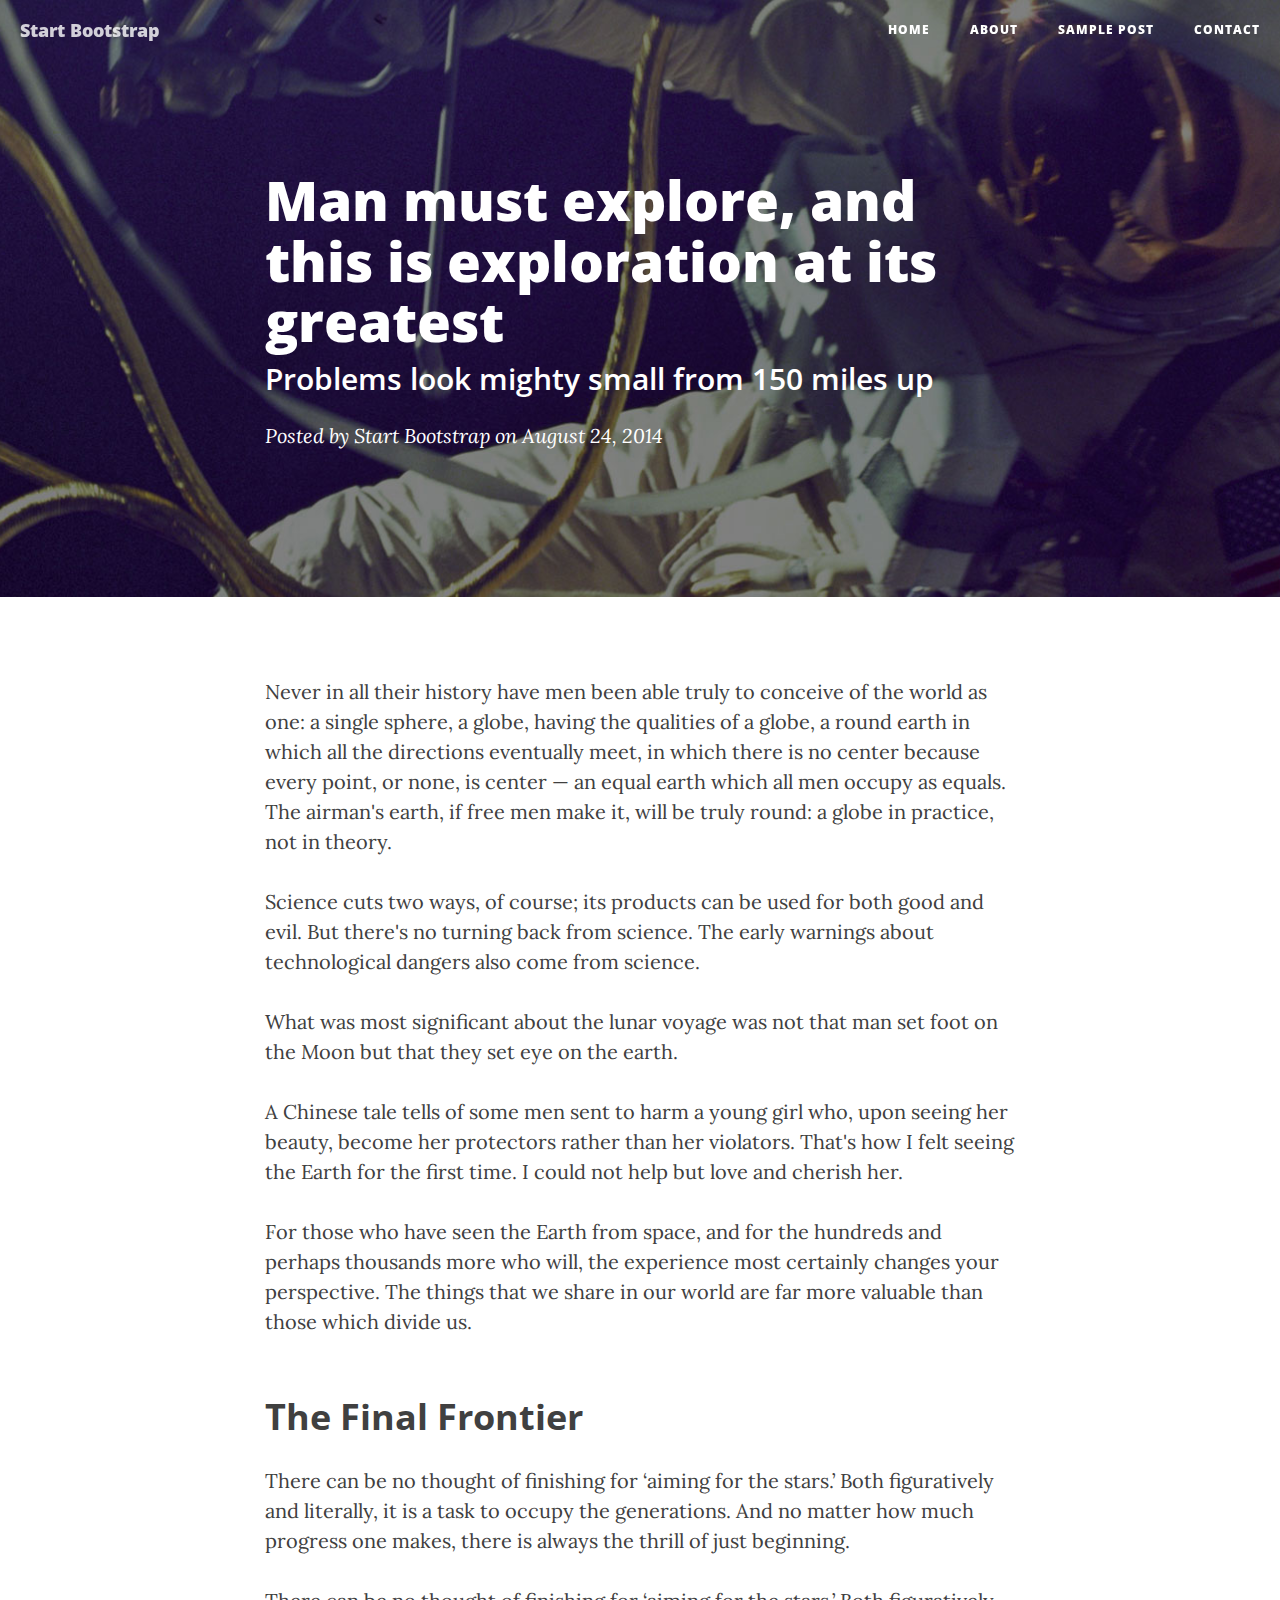
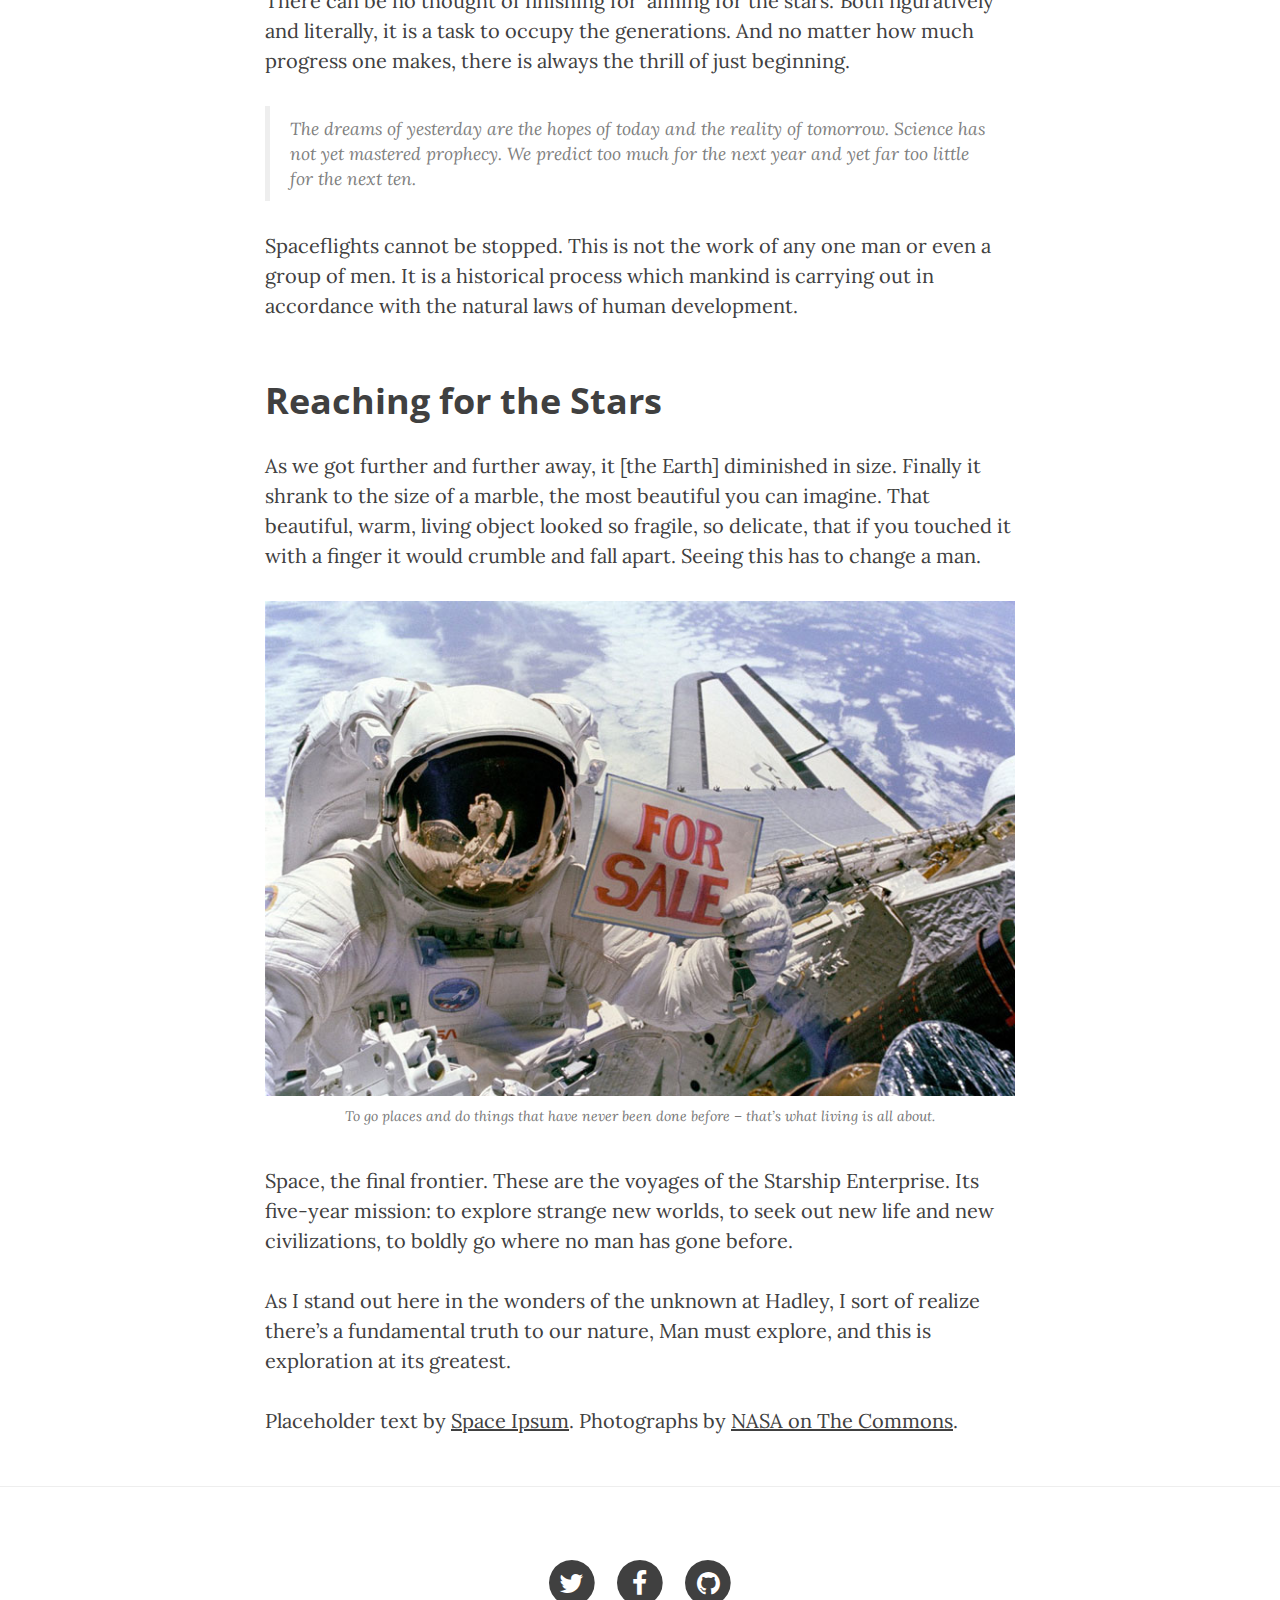
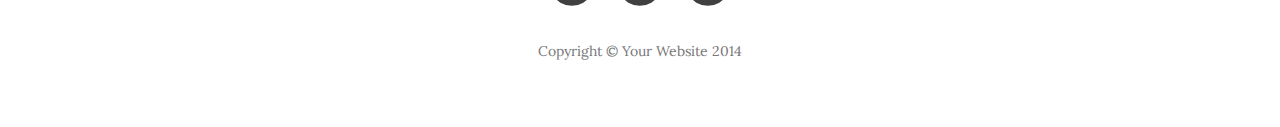
<file: post.html>
<!DOCTYPE html>
<html lang="en">

<head>

    <meta charset="utf-8">
    <meta http-equiv="X-UA-Compatible" content="IE=edge">
    <meta name="viewport" content="width=device-width, initial-scale=1">
    <meta name="description" content="">
    <meta name="author" content="">

    <title>Clean Blog - Sample Post</title>

    <!-- Bootstrap Core CSS -->
    <link href="css/bootstrap.min.css" rel="stylesheet">

    <!-- Custom CSS -->
    <link href="css/clean-blog.min.css" rel="stylesheet">

    <!-- Custom Fonts -->
    <link href="http://maxcdn.bootstrapcdn.com/font-awesome/4.1.0/css/font-awesome.min.css" rel="stylesheet" type="text/css">
    <link href='http://fonts.googleapis.com/css?family=Lora:400,700,400italic,700italic' rel='stylesheet' type='text/css'>
    <link href='http://fonts.googleapis.com/css?family=Open+Sans:300italic,400italic,600italic,700italic,800italic,400,300,600,700,800' rel='stylesheet' type='text/css'>

    <!-- HTML5 Shim and Respond.js IE8 support of HTML5 elements and media queries -->
    <!-- WARNING: Respond.js doesn't work if you view the page via file:// -->
    <!--[if lt IE 9]>
        <script src="https://oss.maxcdn.com/libs/html5shiv/3.7.0/html5shiv.js"></script>
        <script src="https://oss.maxcdn.com/libs/respond.js/1.4.2/respond.min.js"></script>
    <![endif]-->

</head>

<body>

    <!-- Navigation -->
    <nav class="navbar navbar-default navbar-custom navbar-fixed-top">
        <div class="container-fluid">
            <!-- Brand and toggle get grouped for better mobile display -->
            <div class="navbar-header page-scroll">
                <button type="button" class="navbar-toggle" data-toggle="collapse" data-target="#bs-example-navbar-collapse-1">
                    <span class="sr-only">Toggle navigation</span>
                    <span class="icon-bar"></span>
                    <span class="icon-bar"></span>
                    <span class="icon-bar"></span>
                </button>
                <a class="navbar-brand" href="index.html">Start Bootstrap</a>
            </div>

            <!-- Collect the nav links, forms, and other content for toggling -->
            <div class="collapse navbar-collapse" id="bs-example-navbar-collapse-1">
                <ul class="nav navbar-nav navbar-right">
                    <li>
                        <a href="index.html">Home</a>
                    </li>
                    <li>
                        <a href="about.html">About</a>
                    </li>
                    <li>
                        <a href="post.html">Sample Post</a>
                    </li>
                    <li>
                        <a href="contact.html">Contact</a>
                    </li>
                </ul>
            </div>
            <!-- /.navbar-collapse -->
        </div>
        <!-- /.container -->
    </nav>

    <!-- Page Header -->
    <!-- Set your background image for this header on the line below. -->
    <header class="intro-header" style="background-image: url('img/post-bg.jpg')">
        <div class="container">
            <div class="row">
                <div class="col-lg-8 col-lg-offset-2 col-md-10 col-md-offset-1">
                    <div class="post-heading">
                        <h1>Man must explore, and this is exploration at its greatest</h1>
                        <h2 class="subheading">Problems look mighty small from 150 miles up</h2>
                        <span class="meta">Posted by <a href="#">Start Bootstrap</a> on August 24, 2014</span>
                    </div>
                </div>
            </div>
        </div>
    </header>

    <!-- Post Content -->
    <article>
        <div class="container">
            <div class="row">
                <div class="col-lg-8 col-lg-offset-2 col-md-10 col-md-offset-1">
                    <p>Never in all their history have men been able truly to conceive of the world as one: a single sphere, a globe, having the qualities of a globe, a round earth in which all the directions eventually meet, in which there is no center because every point, or none, is center — an equal earth which all men occupy as equals. The airman's earth, if free men make it, will be truly round: a globe in practice, not in theory.</p>

                    <p>Science cuts two ways, of course; its products can be used for both good and evil. But there's no turning back from science. The early warnings about technological dangers also come from science.</p>

                    <p>What was most significant about the lunar voyage was not that man set foot on the Moon but that they set eye on the earth.</p>

                    <p>A Chinese tale tells of some men sent to harm a young girl who, upon seeing her beauty, become her protectors rather than her violators. That's how I felt seeing the Earth for the first time. I could not help but love and cherish her.</p>

                    <p>For those who have seen the Earth from space, and for the hundreds and perhaps thousands more who will, the experience most certainly changes your perspective. The things that we share in our world are far more valuable than those which divide us.</p>

                    <h2 class="section-heading">The Final Frontier</h2>

                    <p>There can be no thought of finishing for ‘aiming for the stars.’ Both figuratively and literally, it is a task to occupy the generations. And no matter how much progress one makes, there is always the thrill of just beginning.</p>

                    <p>There can be no thought of finishing for ‘aiming for the stars.’ Both figuratively and literally, it is a task to occupy the generations. And no matter how much progress one makes, there is always the thrill of just beginning.</p>

                    <blockquote>The dreams of yesterday are the hopes of today and the reality of tomorrow. Science has not yet mastered prophecy. We predict too much for the next year and yet far too little for the next ten.</blockquote>

                    <p>Spaceflights cannot be stopped. This is not the work of any one man or even a group of men. It is a historical process which mankind is carrying out in accordance with the natural laws of human development.</p>

                    <h2 class="section-heading">Reaching for the Stars</h2>

                    <p>As we got further and further away, it [the Earth] diminished in size. Finally it shrank to the size of a marble, the most beautiful you can imagine. That beautiful, warm, living object looked so fragile, so delicate, that if you touched it with a finger it would crumble and fall apart. Seeing this has to change a man.</p>

                    <a href="#">
                        <img class="img-responsive" src="img/post-sample-image.jpg" alt="">
                    </a>
                    <span class="caption text-muted">To go places and do things that have never been done before – that’s what living is all about.</span>

                    <p>Space, the final frontier. These are the voyages of the Starship Enterprise. Its five-year mission: to explore strange new worlds, to seek out new life and new civilizations, to boldly go where no man has gone before.</p>

                    <p>As I stand out here in the wonders of the unknown at Hadley, I sort of realize there’s a fundamental truth to our nature, Man must explore, and this is exploration at its greatest.</p>

                    <p>Placeholder text by <a href="http://spaceipsum.com/">Space Ipsum</a>. Photographs by <a href="https://www.flickr.com/photos/nasacommons/">NASA on The Commons</a>.</p>
                </div>
            </div>
        </div>
    </article>

    <hr>

    <!-- Footer -->
    <footer>
        <div class="container">
            <div class="row">
                <div class="col-lg-8 col-lg-offset-2 col-md-10 col-md-offset-1">
                    <ul class="list-inline text-center">
                        <li>
                            <a href="#">
                                <span class="fa-stack fa-lg">
                                    <i class="fa fa-circle fa-stack-2x"></i>
                                    <i class="fa fa-twitter fa-stack-1x fa-inverse"></i>
                                </span>
                            </a>
                        </li>
                        <li>
                            <a href="#">
                                <span class="fa-stack fa-lg">
                                    <i class="fa fa-circle fa-stack-2x"></i>
                                    <i class="fa fa-facebook fa-stack-1x fa-inverse"></i>
                                </span>
                            </a>
                        </li>
                        <li>
                            <a href="#">
                                <span class="fa-stack fa-lg">
                                    <i class="fa fa-circle fa-stack-2x"></i>
                                    <i class="fa fa-github fa-stack-1x fa-inverse"></i>
                                </span>
                            </a>
                        </li>
                    </ul>
                    <p class="copyright text-muted">Copyright &copy; Your Website 2014</p>
                </div>
            </div>
        </div>
    </footer>

    <!-- jQuery -->
    <script src="js/jquery.js"></script>

    <!-- Bootstrap Core JavaScript -->
    <script src="js/bootstrap.min.js"></script>

    <!-- Custom Theme JavaScript -->
    <script src="js/clean-blog.min.js"></script>

</body>

</html>
</file>
<file: landGuzzlers/css/guzzler.css>
#CAT {
    position: absolute;
    width: 200px;
    height: 200px;
    top: 220px;
    left: 800px;
    visibility: hidden;
}

#HAMSTER {
    position: absolute;
    width: 200px;
    height: 200px;
    top: 220px;
    left: 800px;
    visibility: hidden;
}

#MEDIUM_SIZED_DOG {
    position: absolute;
    width: 200px;
    height: 200px;
    top: 220px;
    left: 800px;
    visibility: hidden;
}

#LARGE_DOG {
    position: absolute;
    width: 200px;
    height: 200px;
    top: 220px;
    left: 800px;
    visibility: hidden;
}

#TOYOTA_LAND_CRUISER {
    position: absolute;
    width: 200px;
    height: 200px;
    top: 220px;
    left: 800px;
    visibility: hidden;
}

#VOLKSWAGEN_GOLF {
    position: absolute;
    width: 200px;
    height: 200px;
    top: 220px;
    left: 800px;
    visibility: hidden;
}

rect {
    stroke-width: 2;
    stroke: white;
}

text {
    font-family: 'Marvel';
}

#header {
    font-size: 40px;
    margin: 30px 30px -20px;
    font-family: 'Marvel';
}

#subheader {
    margin: 30px 30px;
    font-family: 'Marvel';
}

#mySVG {
    margin: 0px 30px;
}

p {
    margin: 0px 30px;
}

.button {
    background-color: #ccc;
    border-color: #ccc;
    border-radius: 6px;
    font-size: 12px;
    text-decoration: none;
    cursor: pointer;
    border: none;
}
</file>
<file: Slogans/css/tree.css>
/*----*/
/*Tree*/
/*-CSS*/
/*----*/

.node circle {
    fill: #fff;
    stroke: #ccc;
    stroke-width: 1px;
}

.link {
    fill: none;
    stroke: #ccc;
    stroke-width: 1px;
}


/*-----*/
/*Page-*/
/*Style*/
/*-----*/

* {
    font-size: 10px;
    font-family: 'Helvetica';
}

#header {
    font-size: 40px;
    margin: 30px 30px -20px;
}

#subheader {
    font-size: 16px;
    margin: 30px 30px;
}

#about {
    position: absolute;
    border-radius: 6px;
    width: 200px;
    height: 250px;
    top: 130px;
    left: 700px;
    background-color: #ccc;
    padding: 10pt;
    opacity: 0;
}

.button {
    background-color: #ccc;
    border-color: #ccc;
    border-radius: 6px;
    font-size: 12px;
    text-decoration: none;
    cursor: pointer;
    border: none;
}

p {
    margin: 30px 30px;
}

#tree {
    margin: 30px 30px;
}

.button:hover {
    border: none;
    opacity: 0.5;
    box-shadow: 0px 0px 1px #777;
}
</file>
<file: css/kschinkel.min.css>
/*!
 * Clean Blog v1.0.0 (http://startbootstrap.com)
 * Copyright 2014 Start Bootstrap
 * Licensed under Apache 2.0 (https://github.com/IronSummitMedia/startbootstrap/blob/gh-pages/LICENSE)
 */

body{font-family:Lora,'Times New Roman',serif;font-size:20px;color:#404040}p{line-height:1.5;margin:30px 0}p a{text-decoration:underline}h1,h2,h3,h4,h5,h6{font-family:'Open Sans','Helvetica Neue',Helvetica,Arial,sans-serif;font-weight:800}a{color:#404040}a:hover,a:focus{color:#0085a1}a img:hover,a img:focus{cursor:zoom-in}blockquote{color:gray;font-style:italic}hr.small{max-width:100px;margin:15px auto;border-width:4px;border-color:#fff}.navbar-custom{position:absolute;top:0;left:0;width:100%;z-index:3;font-family:'Open Sans','Helvetica Neue',Helvetica,Arial,sans-serif}.navbar-custom .navbar-brand{font-weight:800}.navbar-custom .nav li a{text-transform:uppercase;font-size:12px;font-weight:800;letter-spacing:1px}@media only screen and (min-width:768px){.navbar-custom{background:0 0;border-bottom:1px solid transparent}.navbar-custom .navbar-brand{color:#fff;padding:20px}.navbar-custom .navbar-brand:hover,.navbar-custom .navbar-brand:focus{color:rgba(255,255,255,.8)}.navbar-custom .nav li a{color:#fff;padding:20px}.navbar-custom .nav li a:hover,.navbar-custom .nav li a:focus{color:rgba(255,255,255,.8)}}@media only screen and (min-width:1170px){.navbar-custom{-webkit-transition:background-color .3s;-moz-transition:background-color .3s;transition:background-color .3s;-webkit-transform:translate3d(0,0,0);-moz-transform:translate3d(0,0,0);-ms-transform:translate3d(0,0,0);-o-transform:translate3d(0,0,0);transform:translate3d(0,0,0);-webkit-backface-visibility:hidden;backface-visibility:hidden}.navbar-custom.is-fixed{position:fixed;top:-61px;background-color:rgba(255,255,255,.9);border-bottom:1px solid #f2f2f2;-webkit-transition:-webkit-transform .3s;-moz-transition:-moz-transform .3s;transition:transform .3s}.navbar-custom.is-fixed .navbar-brand{color:#404040}.navbar-custom.is-fixed .navbar-brand:hover,.navbar-custom.is-fixed .navbar-brand:focus{color:#0085a1}.navbar-custom.is-fixed .nav li a{color:#404040}.navbar-custom.is-fixed .nav li a:hover,.navbar-custom.is-fixed .nav li a:focus{color:#0085a1}.navbar-custom.is-visible{-webkit-transform:translate3d(0,100%,0);-moz-transform:translate3d(0,100%,0);-ms-transform:translate3d(0,100%,0);-o-transform:translate3d(0,100%,0);transform:translate3d(0,100%,0)}}.intro-header{background-color:gray;background:no-repeat center center;background-attachment:scroll;-webkit-background-size:cover;-moz-background-size:cover;background-size:cover;-o-background-size:cover;margin-bottom:50px}.intro-header .site-heading,.intro-header .post-heading,.intro-header .page-heading{padding:100px 0 50px;color:#fff}@media only screen and (min-width:768px){.intro-header .site-heading,.intro-header .post-heading,.intro-header .page-heading{padding:150px 0}}.intro-header .site-heading,.intro-header .page-heading{text-align:center}.intro-header .site-heading h1,.intro-header .page-heading h1{margin-top:0;font-size:50px}.intro-header .site-heading .subheading,.intro-header .page-heading .subheading{font-size:24px;line-height:1.1;display:block;font-family:'Open Sans','Helvetica Neue',Helvetica,Arial,sans-serif;font-weight:300;margin:10px 0 0}@media only screen and (min-width:768px){.intro-header .site-heading h1,.intro-header .page-heading h1{font-size:80px}}.intro-header .post-heading h1{font-size:35px}.intro-header .post-heading .subheading,.intro-header .post-heading .meta{line-height:1.1;display:block}.intro-header .post-heading .subheading{font-family:'Open Sans','Helvetica Neue',Helvetica,Arial,sans-serif;font-size:24px;margin:10px 0 30px;font-weight:600}.intro-header .post-heading .meta{font-family:Lora,'Times New Roman',serif;font-style:italic;font-weight:300;font-size:20px}.intro-header .post-heading .meta a{color:#fff}@media only screen and (min-width:768px){.intro-header .post-heading h1{font-size:55px}.intro-header .post-heading .subheading{font-size:30px}}.post-preview>a{color:#404040}.post-preview>a:hover,.post-preview>a:focus{text-decoration:none;color:#0085a1}.post-preview>a>.post-title{font-size:30px;margin-top:30px;margin-bottom:10px}.post-preview>a>.post-subtitle{margin:0;font-weight:300;margin-bottom:10px}.post-preview>.post-meta{color:gray;font-size:18px;font-style:italic;margin-top:0}.post-preview>.post-meta>a{text-decoration:none;color:#404040}.post-preview>.post-meta>a:hover,.post-preview>.post-meta>a:focus{color:#0085a1;text-decoration:underline}@media only screen and (min-width:768px){.post-preview>a>.post-title{font-size:36px}}.section-heading{font-size:36px;margin-top:60px;font-weight:700}.caption{text-align:center;font-size:14px;padding:10px;font-style:italic;margin:0;display:block;border-bottom-right-radius:5px;border-bottom-left-radius:5px}footer{padding:50px 0 65px}footer .list-inline{margin:0;padding:0}footer .copyright{font-size:14px;text-align:center;margin-bottom:0}.floating-label-form-group{font-size:14px;position:relative;margin-bottom:0;padding-bottom:.5em;border-bottom:1px solid #eee}.floating-label-form-group input,.floating-label-form-group textarea{z-index:1;position:relative;padding-right:0;padding-left:0;border:none;border-radius:0;font-size:1.5em;background:0 0;box-shadow:none!important;resize:none}.floating-label-form-group label{display:block;z-index:0;position:relative;top:2em;margin:0;font-size:.85em;line-height:1.764705882em;vertical-align:middle;vertical-align:baseline;opacity:0;-webkit-transition:top .3s ease,opacity .3s ease;-moz-transition:top .3s ease,opacity .3s ease;-ms-transition:top .3s ease,opacity .3s ease;transition:top .3s ease,opacity .3s ease}.floating-label-form-group::not(:first-child){padding-left:14px;border-left:1px solid #eee}.floating-label-form-group-with-value label{top:0;opacity:1}.floating-label-form-group-with-focus label{color:#0085a1}form .row:first-child .floating-label-form-group{border-top:1px solid #eee}.btn{font-family:'Open Sans','Helvetica Neue',Helvetica,Arial,sans-serif;text-transform:uppercase;font-size:14px;font-weight:800;letter-spacing:1px;border-radius:0;padding:15px 25px}.btn-lg{font-size:16px;padding:25px 35px}.btn-default:hover,.btn-default:focus{background-color:#0085a1;border:1px solid #0085a1;color:#fff}.pager{margin:20px 0 0}.pager li>a,.pager li>span{font-family:'Open Sans','Helvetica Neue',Helvetica,Arial,sans-serif;text-transform:uppercase;font-size:14px;font-weight:800;letter-spacing:1px;padding:15px 25px;background-color:#fff;border-radius:0}.pager li>a:hover,.pager li>a:focus{color:#fff;background-color:#0085a1;border:1px solid #0085a1}.pager .disabled>a,.pager .disabled>a:hover,.pager .disabled>a:focus,.pager .disabled>span{color:gray;background-color:#404040;cursor:not-allowed}::-moz-selection{color:#fff;text-shadow:none;background:#0085a1}::selection{color:#fff;text-shadow:none;background:#0085a1}img::selection{color:#fff;background:0 0}img::-moz-selection{color:#fff;background:0 0}body{webkit-tap-highlight-color:#0085a1}
</file>
<file: css/clean-blog.min.css>
/*!
 * Clean Blog v1.0.0 (http://startbootstrap.com)
 * Copyright 2014 Start Bootstrap
 * Licensed under Apache 2.0 (https://github.com/IronSummitMedia/startbootstrap/blob/gh-pages/LICENSE)
 */

body{font-family:Lora,'Times New Roman',serif;font-size:20px;color:#404040}p{line-height:1.5;margin:30px 0}p a{text-decoration:underline}h1,h2,h3,h4,h5,h6{font-family:'Open Sans','Helvetica Neue',Helvetica,Arial,sans-serif;font-weight:800}a{color:#404040}a:hover,a:focus{color:#0085a1}a img:hover,a img:focus{cursor:zoom-in}blockquote{color:gray;font-style:italic}hr.small{max-width:100px;margin:15px auto;border-width:4px;border-color:#fff}.navbar-custom{position:absolute;top:0;left:0;width:100%;z-index:3;font-family:'Open Sans','Helvetica Neue',Helvetica,Arial,sans-serif}.navbar-custom .navbar-brand{font-weight:800}.navbar-custom .nav li a{text-transform:uppercase;font-size:12px;font-weight:800;letter-spacing:1px}@media only screen and (min-width:768px){.navbar-custom{background:0 0;border-bottom:1px solid transparent}.navbar-custom .navbar-brand{color:#fff;padding:20px}.navbar-custom .navbar-brand:hover,.navbar-custom .navbar-brand:focus{color:rgba(255,255,255,.8)}.navbar-custom .nav li a{color:#fff;padding:20px}.navbar-custom .nav li a:hover,.navbar-custom .nav li a:focus{color:rgba(255,255,255,.8)}}@media only screen and (min-width:1170px){.navbar-custom{-webkit-transition:background-color .3s;-moz-transition:background-color .3s;transition:background-color .3s;-webkit-transform:translate3d(0,0,0);-moz-transform:translate3d(0,0,0);-ms-transform:translate3d(0,0,0);-o-transform:translate3d(0,0,0);transform:translate3d(0,0,0);-webkit-backface-visibility:hidden;backface-visibility:hidden}.navbar-custom.is-fixed{position:fixed;top:-61px;background-color:rgba(255,255,255,.9);border-bottom:1px solid #f2f2f2;-webkit-transition:-webkit-transform .3s;-moz-transition:-moz-transform .3s;transition:transform .3s}.navbar-custom.is-fixed .navbar-brand{color:#404040}.navbar-custom.is-fixed .navbar-brand:hover,.navbar-custom.is-fixed .navbar-brand:focus{color:#0085a1}.navbar-custom.is-fixed .nav li a{color:#404040}.navbar-custom.is-fixed .nav li a:hover,.navbar-custom.is-fixed .nav li a:focus{color:#0085a1}.navbar-custom.is-visible{-webkit-transform:translate3d(0,100%,0);-moz-transform:translate3d(0,100%,0);-ms-transform:translate3d(0,100%,0);-o-transform:translate3d(0,100%,0);transform:translate3d(0,100%,0)}}.intro-header{background-color:gray;background:no-repeat center center;background-attachment:scroll;-webkit-background-size:cover;-moz-background-size:cover;background-size:cover;-o-background-size:cover;margin-bottom:50px}.intro-header .site-heading,.intro-header .post-heading,.intro-header .page-heading{padding:100px 0 50px;color:#fff}@media only screen and (min-width:768px){.intro-header .site-heading,.intro-header .post-heading,.intro-header .page-heading{padding:150px 0}}.intro-header .site-heading,.intro-header .page-heading{text-align:center}.intro-header .site-heading h1,.intro-header .page-heading h1{margin-top:0;font-size:50px}.intro-header .site-heading .subheading,.intro-header .page-heading .subheading{font-size:24px;line-height:1.1;display:block;font-family:'Open Sans','Helvetica Neue',Helvetica,Arial,sans-serif;font-weight:300;margin:10px 0 0}@media only screen and (min-width:768px){.intro-header .site-heading h1,.intro-header .page-heading h1{font-size:80px}}.intro-header .post-heading h1{font-size:35px}.intro-header .post-heading .subheading,.intro-header .post-heading .meta{line-height:1.1;display:block}.intro-header .post-heading .subheading{font-family:'Open Sans','Helvetica Neue',Helvetica,Arial,sans-serif;font-size:24px;margin:10px 0 30px;font-weight:600}.intro-header .post-heading .meta{font-family:Lora,'Times New Roman',serif;font-style:italic;font-weight:300;font-size:20px}.intro-header .post-heading .meta a{color:#fff}@media only screen and (min-width:768px){.intro-header .post-heading h1{font-size:55px}.intro-header .post-heading .subheading{font-size:30px}}.post-preview>a{color:#404040}.post-preview>a:hover,.post-preview>a:focus{text-decoration:none;color:#0085a1}.post-preview>a>.post-title{font-size:30px;margin-top:30px;margin-bottom:10px}.post-preview>a>.post-subtitle{margin:0;font-weight:300;margin-bottom:10px}.post-preview>.post-meta{color:gray;font-size:18px;font-style:italic;margin-top:0}.post-preview>.post-meta>a{text-decoration:none;color:#404040}.post-preview>.post-meta>a:hover,.post-preview>.post-meta>a:focus{color:#0085a1;text-decoration:underline}@media only screen and (min-width:768px){.post-preview>a>.post-title{font-size:36px}}.section-heading{font-size:36px;margin-top:60px;font-weight:700}.caption{text-align:center;font-size:14px;padding:10px;font-style:italic;margin:0;display:block;border-bottom-right-radius:5px;border-bottom-left-radius:5px}footer{padding:50px 0 65px}footer .list-inline{margin:0;padding:0}footer .copyright{font-size:14px;text-align:center;margin-bottom:0}.floating-label-form-group{font-size:14px;position:relative;margin-bottom:0;padding-bottom:.5em;border-bottom:1px solid #eee}.floating-label-form-group input,.floating-label-form-group textarea{z-index:1;position:relative;padding-right:0;padding-left:0;border:none;border-radius:0;font-size:1.5em;background:0 0;box-shadow:none!important;resize:none}.floating-label-form-group label{display:block;z-index:0;position:relative;top:2em;margin:0;font-size:.85em;line-height:1.764705882em;vertical-align:middle;vertical-align:baseline;opacity:0;-webkit-transition:top .3s ease,opacity .3s ease;-moz-transition:top .3s ease,opacity .3s ease;-ms-transition:top .3s ease,opacity .3s ease;transition:top .3s ease,opacity .3s ease}.floating-label-form-group::not(:first-child){padding-left:14px;border-left:1px solid #eee}.floating-label-form-group-with-value label{top:0;opacity:1}.floating-label-form-group-with-focus label{color:#0085a1}form .row:first-child .floating-label-form-group{border-top:1px solid #eee}.btn{font-family:'Open Sans','Helvetica Neue',Helvetica,Arial,sans-serif;text-transform:uppercase;font-size:14px;font-weight:800;letter-spacing:1px;border-radius:0;padding:15px 25px}.btn-lg{font-size:16px;padding:25px 35px}.btn-default:hover,.btn-default:focus{background-color:#0085a1;border:1px solid #0085a1;color:#fff}.pager{margin:20px 0 0}.pager li>a,.pager li>span{font-family:'Open Sans','Helvetica Neue',Helvetica,Arial,sans-serif;text-transform:uppercase;font-size:14px;font-weight:800;letter-spacing:1px;padding:15px 25px;background-color:#fff;border-radius:0}.pager li>a:hover,.pager li>a:focus{color:#fff;background-color:#0085a1;border:1px solid #0085a1}.pager .disabled>a,.pager .disabled>a:hover,.pager .disabled>a:focus,.pager .disabled>span{color:gray;background-color:#404040;cursor:not-allowed}::-moz-selection{color:#fff;text-shadow:none;background:#0085a1}::selection{color:#fff;text-shadow:none;background:#0085a1}img::selection{color:#fff;background:0 0}img::-moz-selection{color:#fff;background:0 0}body{webkit-tap-highlight-color:#0085a1}
</file>
